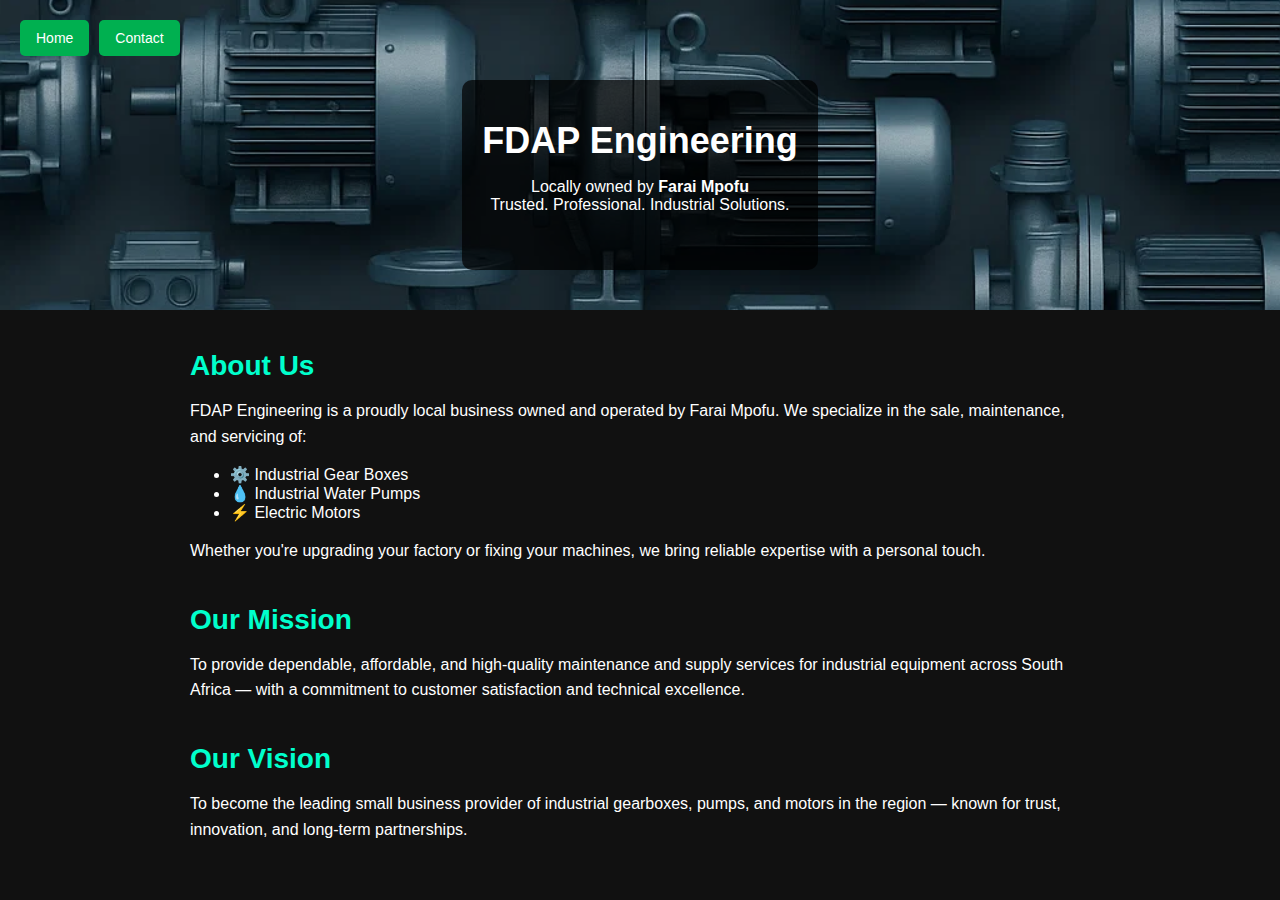
<file: About.html>
<!DOCTYPE html>
<html lang="en">
<head>
  <meta charset="UTF-8" />
  <meta name="viewport" content="width=device-width, initial-scale=1" />
  <title>Aount -FDAP Engineering</title>
  <style>
    body {
      margin: 0;
      font-family: 'Segoe UI', Tahoma, Geneva, Verdana, sans-serif;
      color: #fff;
      background-color: #111;
    }

    .header {
      background-image: url('images/background.jpg'); /* Replace with your background */
      background-size: cover;
      background-position: center;
      padding: 80px 20px 40px;
      text-align: center;
      position: relative;
    }

    .header-overlay {
      background-color: rgba(0, 0, 0, 0.7);
      padding: 40px 20px;
      border-radius: 10px;
      display: inline-block;
    }

    .header h1 {
      font-size: 36px;
      margin: 0;
    }

    .buttons {
      position: absolute;
      top: 20px;
      left: 20px;
      display: flex;
      gap: 10px;
    }

    .buttons a {
      background-color: #00b050;
      color: white;
      padding: 10px 16px;
      border-radius: 5px;
      text-decoration: none;
      font-size: 14px;
      transition: background-color 0.3s;
    }

    .buttons a:hover {
      background-color: #009440;
    }

    .section {
      max-width: 900px;
      margin: 40px auto;
      padding: 0 20px;
    }

    .section h2 {
      color: #00ffcc;
      font-size: 28px;
      margin-bottom: 15px;
    }

    .section p {
      line-height: 1.6;
    }

    @media (max-width: 600px) {
      .header h1 {
        font-size: 24px;
      }

      .buttons a {
        padding: 8px 12px;
        font-size: 12px;
      }
    }
  </style>
</head>
<body>

  <!-- Header Section with Background Image -->
  <div class="header">
    <div class="buttons">
      <a href="index.html">Home</a>
      <a href="Contact.html">Contact</a>
    </div>
    <div class="header-overlay">
      <h1>FDAP Engineering</h1>
      <p>Locally owned by <strong>Farai Mpofu</strong><br>Trusted. Professional. Industrial Solutions.</p>
    </div>
  </div>

  <!-- About Section -->
  <div class="section">
    <h2>About Us</h2>
    <p>
      FDAP Engineering is a proudly local business owned and operated by Farai Mpofu. We specialize in the sale, maintenance, and servicing of:
    </p>
    <ul>
      <li>⚙️ Industrial Gear Boxes</li>
      <li>💧 Industrial Water Pumps</li>
      <li>⚡ Electric Motors</li>
    </ul>
    <p>
      Whether you're upgrading your factory or fixing your machines, we bring reliable expertise with a personal touch.
    </p>
  </div>

  <!-- Mission Section -->
  <div class="section">
    <h2>Our Mission</h2>
    <p>
      To provide dependable, affordable, and high-quality maintenance and supply services for industrial equipment across South Africa — with a commitment to customer satisfaction and technical excellence.
    </p>
  </div>

  <!-- Vision Section -->
  <div class="section">
    <h2>Our Vision</h2>
    <p>
      To become the leading small business provider of industrial gearboxes, pumps, and motors in the region — known for trust, innovation, and long-term partnerships.
    </p>
  </div>

</body>
</html>
</file>
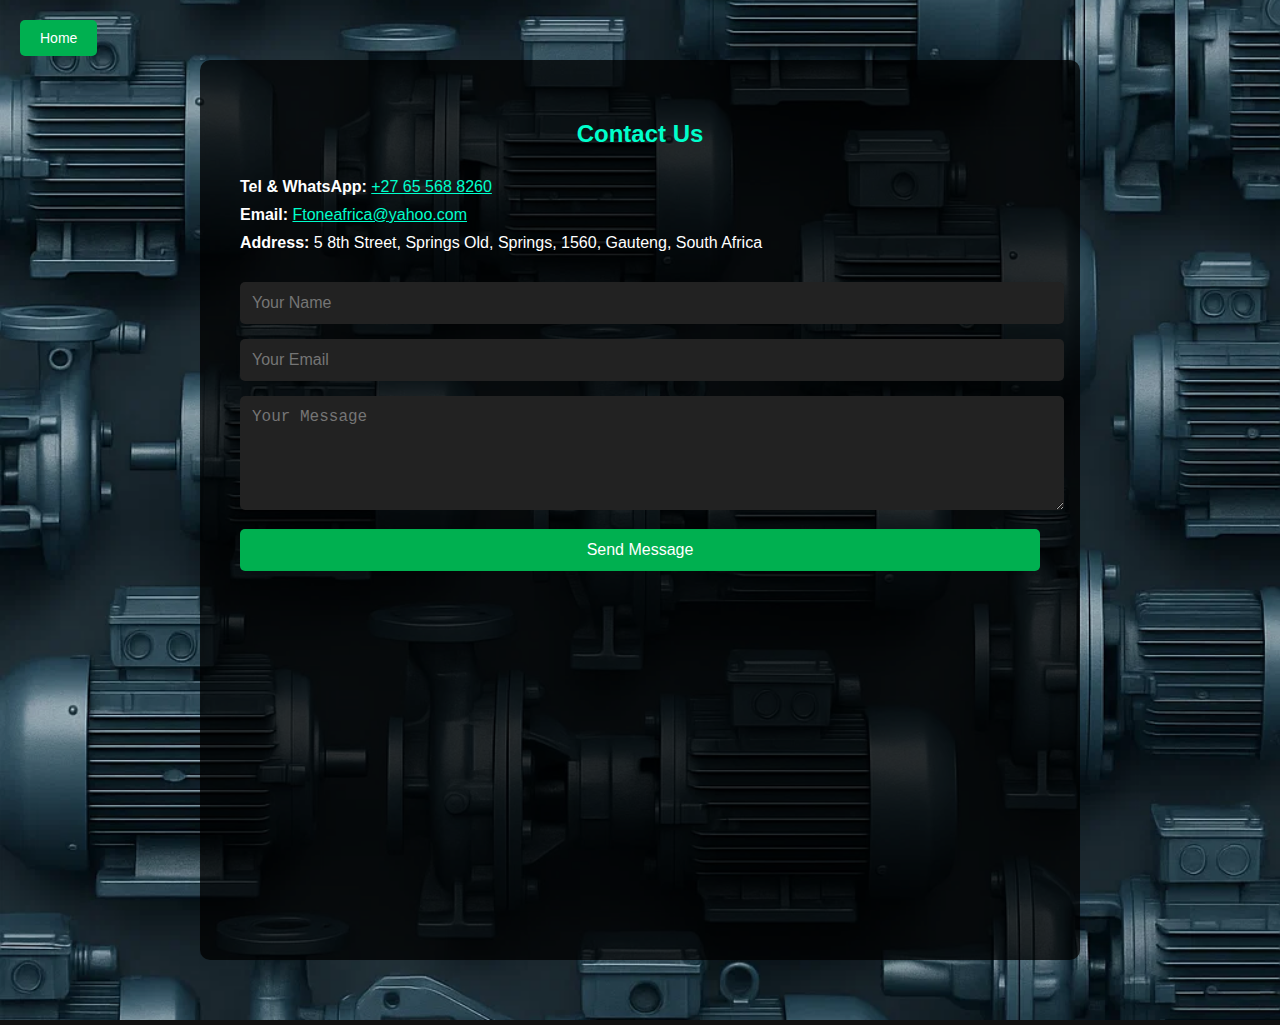
<file: Contact.html>
<!DOCTYPE html>
<html lang="en">
<head>
  <meta charset="UTF-8" />
  <meta name="viewport" content="width=device-width, initial-scale=1" />
  <title>Contact Us - FDAP Engineering</title>
  <style>
    body {
      margin: 0;
      font-family: Arial, sans-serif;
      color: #fff;
      background-color: #111;
    }

    .contact-section {
      background-image: url('images/background.jpg'); /* Replace with your image */
      background-size: cover;
      background-position: center;
      padding: 60px 20px;
    }

    .contact-container {
      max-width: 800px;
      margin: 0 auto;
      background-color: rgba(0, 0, 0, 0.75);
      padding: 40px;
      border-radius: 10px;
    }

    .home-button {
      position: absolute;
      top: 20px;
      left: 20px;
      background-color: #00b050;
      color: white;
      text-decoration: none;
      padding: 10px 20px;
      border-radius: 5px;
      font-size: 14px;
      transition: background-color 0.3s;
    }

    .home-button:hover {
      background-color: #009440;
    }

    h2 {
      text-align: center;
      margin-bottom: 30px;
      color: #00ffcc;
    }

    .contact-info {
      margin-bottom: 30px;
    }

    .contact-info p {
      margin: 10px 0;
    }

    .contact-form input,
    .contact-form textarea,
    .contact-form button {
      width: 100%;
      padding: 12px;
      margin-bottom: 15px;
      border: none;
      border-radius: 5px;
      font-size: 16px;
    }

    .contact-form input,
    .contact-form textarea {
      background-color: #222;
      color: #fff;
    }

    .contact-form button {
      background-color: #00b050;
      color: #fff;
      cursor: pointer;
      transition: background-color 0.3s ease;
    }

    .contact-form button:hover {
      background-color: #009440;
    }

    iframe {
      width: 100%;
      height: 300px;
      border: none;
      margin-top: 30px;
      border-radius: 10px;
    }

    @media (max-width: 600px) {
      .contact-container {
        padding: 20px;
      }

      .home-button {
        font-size: 12px;
        padding: 8px 16px;
      }
    }
  </style>
</head>
<body>

  <section class="contact-section">
    <div class="contact-container">
      <a href="index.html" class="home-button">Home</a>

      <h2>Contact Us</h2>

      <div class="contact-info">
        <p><strong>Tel & WhatsApp:</strong> <a href="https://wa.me/27655688260" style="color: #00ffcc;">+27 65 568 8260</a></p>
        <p><strong>Email:</strong> <a href="mailto:Ftoneafrica@yahoo.com" style="color: #00ffcc;">Ftoneafrica@yahoo.com</a></p>
        <p><strong>Address:</strong> 5 8th Street, Springs Old, Springs, 1560, Gauteng, South Africa</p>
      </div>

      <form action="https://forms.nicepagesrv.com/v2/form/process" method="POST" class="contact-form">
        <input type="text" name="name" placeholder="Your Name" required>
        <input type="email" name="email" placeholder="Your Email" required>
        <textarea name="message" rows="5" placeholder="Your Message" required></textarea>
        <button type="submit">Send Message</button>
      </form>

      <!-- Google Maps -->
      <iframe
        src="https://www.google.com/maps?q=5+8th+Street,+Springs+Old,+Springs,+1560,+Gauteng,+South+Africa&output=embed"
        allowfullscreen
        loading="lazy">
      </iframe>
    </div>
  </section>

</body>
</html>
</file>
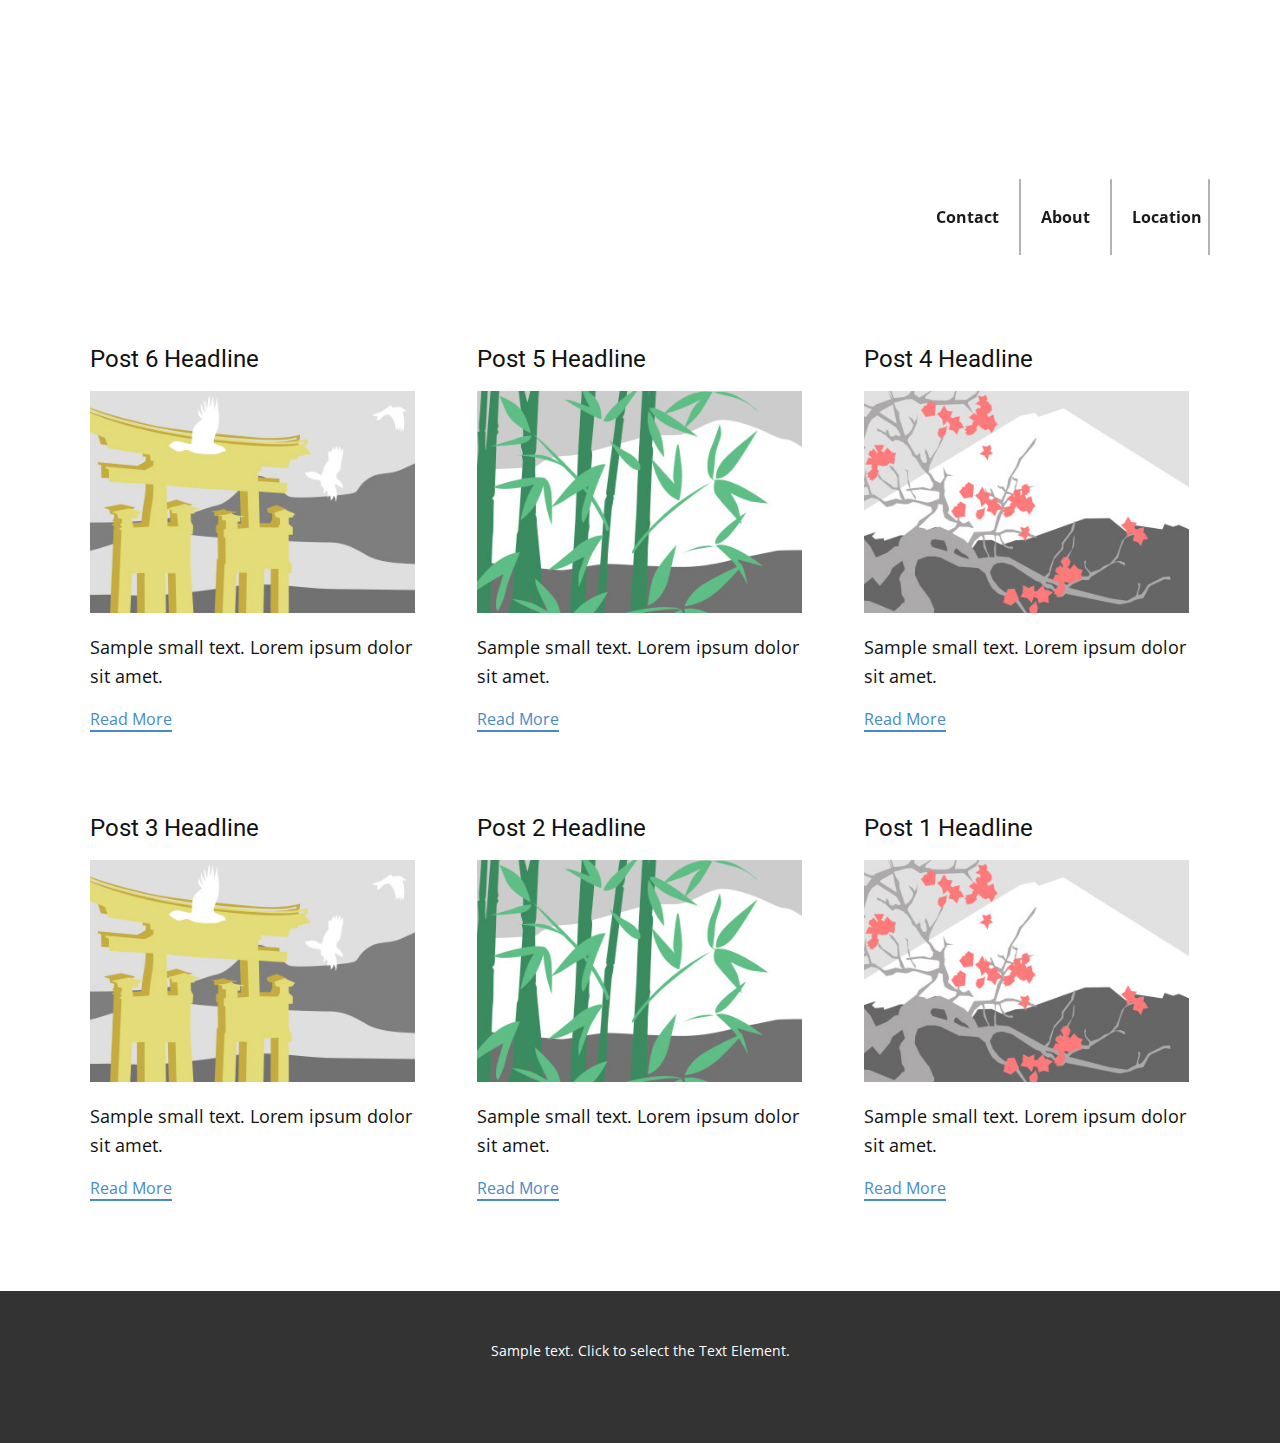
<file: blog/blog.html>
<!DOCTYPE html>
<html style="font-size: 16px;" lang="en"><head>
    <meta name="viewport" content="width=device-width, initial-scale=1.0">
    <meta charset="utf-8">
    <meta name="keywords" content="FDAP Engineering​">
    <meta name="description" content="">
    <title>Blog</title>
    <link rel="stylesheet" href="../nicepage.css" media="screen">
<link rel="stylesheet" href="../Blog-Template.css" media="screen">
    <script class="u-script" type="text/javascript" src="../jquery.js" defer=""></script>
    <script class="u-script" type="text/javascript" src="../nicepage.js" defer=""></script>
    <meta name="generator" content="Nicepage 7.10.10, nicepage.com">
    
    
    
    <link id="u-theme-google-font" rel="stylesheet" href="https://fonts.googleapis.com/css?family=Roboto:100,100i,200,200i,300,300i,400,400i,500,500i,600,600i,700,700i,800,800i,900,900i|Open+Sans:300,300i,400,400i,500,500i,600,600i,700,700i,800,800i">
    <script type="application/ld+json">{
		"@context": "http://schema.org",
		"@type": "Organization",
		"name": ""
}</script>
    <meta name="theme-color" content="#478ac9">
  <meta data-intl-tel-input-cdn-path="intlTelInput/"></head>
  <body data-path-to-root="../" data-include-products="false" class="u-body u-xl-mode" data-lang="en"><header class="u-clearfix u-header u-header" id="header"><div class="u-clearfix u-sheet u-valign-bottom-xl u-valign-bottom-xs u-valign-middle-lg u-valign-middle-md u-valign-middle-sm u-sheet-1">
        <h1 class="u-border-2 u-text u-text-body-alt-color u-text-1">FDAP Engineering </h1>
        <nav class="u-menu u-menu-one-level u-offcanvas u-menu-1" role="navigation" data-custom-animation="{&quot;animation&quot;:{&quot;XXL&quot;:{&quot;steps&quot;:[],&quot;hidden&quot;:false,&quot;start&quot;:{&quot;at&quot;:&quot;bottom&quot;,&quot;off&quot;:0},&quot;end&quot;:{&quot;at&quot;:&quot;top&quot;,&quot;off&quot;:0}},&quot;XL&quot;:{&quot;steps&quot;:[{&quot;dist&quot;:0.5,&quot;skip&quot;:0,&quot;blur&quot;:0,&quot;sticky&quot;:false,&quot;fixed&quot;:true,&quot;mx&quot;:0,&quot;my&quot;:0,&quot;op&quot;:0,&quot;rot&quot;:0,&quot;sx&quot;:1,&quot;sy&quot;:1,&quot;bgy&quot;:0}],&quot;hidden&quot;:false,&quot;start&quot;:{&quot;at&quot;:&quot;middle&quot;,&quot;off&quot;:0},&quot;end&quot;:{&quot;at&quot;:&quot;top&quot;,&quot;off&quot;:0}},&quot;LG&quot;:{&quot;steps&quot;:[],&quot;hidden&quot;:false,&quot;start&quot;:{&quot;at&quot;:&quot;bottom&quot;,&quot;off&quot;:0},&quot;end&quot;:{&quot;at&quot;:&quot;top&quot;,&quot;off&quot;:0}},&quot;MD&quot;:{&quot;steps&quot;:[],&quot;hidden&quot;:false,&quot;start&quot;:{&quot;at&quot;:&quot;bottom&quot;,&quot;off&quot;:0},&quot;end&quot;:{&quot;at&quot;:&quot;top&quot;,&quot;off&quot;:0}},&quot;SM&quot;:{&quot;steps&quot;:[],&quot;hidden&quot;:true,&quot;start&quot;:{&quot;at&quot;:&quot;bottom&quot;,&quot;off&quot;:0},&quot;end&quot;:{&quot;at&quot;:&quot;top&quot;,&quot;off&quot;:0}},&quot;XS&quot;:{&quot;steps&quot;:[],&quot;hidden&quot;:true,&quot;start&quot;:{&quot;at&quot;:&quot;bottom&quot;,&quot;off&quot;:0},&quot;end&quot;:{&quot;at&quot;:&quot;top&quot;,&quot;off&quot;:0}}},&quot;container&quot;:&quot;&quot;}">
          <div class="menu-collapse" style="font-size: 1rem; letter-spacing: 0px; font-weight: 700;">
            <a class="u-button-style u-custom-active-border-color u-custom-active-color u-custom-border u-custom-border-color u-custom-borders u-custom-color u-custom-hover-border-color u-custom-hover-color u-custom-left-right-menu-spacing u-custom-padding-bottom u-custom-text-active-color u-custom-text-color u-custom-text-decoration u-custom-text-hover-color u-custom-top-bottom-menu-spacing u-hamburger-link u-nav-link u-text-active-palette-1-base u-text-hover-palette-2-base u-hamburger-link-1" href="#" tabindex="-1" aria-label="Open menu" aria-controls="ca73">
              <svg class="u-svg-link" viewBox="0 0 24 24"><use xlink:href="#menu-hamburger"></use></svg>
              <svg class="u-svg-content" version="1.1" id="menu-hamburger" viewBox="0 0 16 16" x="0px" y="0px" xmlns:xlink="http://www.w3.org/1999/xlink" xmlns="http://www.w3.org/2000/svg"><g><rect y="1" width="16" height="2"></rect><rect y="7" width="16" height="2"></rect><rect y="13" width="16" height="2"></rect>
</g></svg>
            </a>
          </div>
          <div class="u-custom-menu u-nav-container">
            <ul role="menubar" class="u-nav u-spacing-0 u-unstyled u-nav-1"><li role="none" class="u-nav-item"><a tabindex="-1" role="menuitem" class="u-border-2 u-border-active-grey-30 u-border-grey-30 u-border-hover-grey-30 u-border-no-bottom u-border-no-left u-border-no-top u-button-style u-nav-link u-text-active-grey-15 u-text-grey-90 u-text-hover-grey-90" href="#" aria-haspopup="true" style="padding: 30px 20px;">Contact</a>
</li><li role="none" class="u-nav-item"><a tabindex="-1" role="menuitem" class="u-border-2 u-border-active-grey-30 u-border-grey-30 u-border-hover-grey-30 u-border-no-bottom u-border-no-left u-border-no-top u-button-style u-nav-link u-text-active-grey-15 u-text-grey-90 u-text-hover-grey-90" href="#" style="padding: 30px 20px;">About</a>
</li><li role="none" class="u-nav-item"><a tabindex="-1" role="menuitem" class="u-border-2 u-border-active-grey-30 u-border-grey-30 u-border-hover-grey-30 u-border-no-bottom u-border-no-left u-border-no-top u-button-style u-nav-link u-text-active-grey-15 u-text-grey-90 u-text-hover-grey-90" style="padding: 30px 6px 30px 20px;">Location</a>
</li></ul>
          </div>
          <div class="u-custom-menu u-nav-container-collapse" id="ca73" role="region" aria-label="Menu panel">
            <div class="u-black u-container-style u-inner-container-layout u-opacity u-opacity-95 u-sidenav">
              <div class="u-inner-container-layout u-sidenav-overflow">
                <div class="u-menu-close" tabindex="-1" aria-label="Close menu"></div>
                <ul class="u-align-center u-nav u-popupmenu-items u-unstyled u-nav-2" role="menubar"><li role="none" class="u-nav-item"><a tabindex="-1" role="menuitem" class="u-button-style u-nav-link" href="#" aria-haspopup="true">Contact</a>
</li><li role="none" class="u-nav-item"><a tabindex="-1" role="menuitem" class="u-button-style u-nav-link" href="#">About</a>
</li><li role="none" class="u-nav-item"><a tabindex="-1" role="menuitem" class="u-button-style u-nav-link">Location</a>
</li></ul>
              </div>
            </div>
            <div class="u-black u-menu-overlay u-opacity u-opacity-70"></div>
          </div>
        </nav>
      </div></header>
    <section class="u-clearfix u-section-1" id="block-1">
      <div class="u-clearfix u-sheet u-valign-middle u-sheet-1"><!--blog--><!--blog_options_json--><!--{"type":"Recent","source":"","tags":"","count":""}--><!--/blog_options_json-->
        <div class="u-blog u-expanded-width u-repeater u-repeater-1" data-blog-id="blog-1"><!--blog_post-->
          <div class="u-blog-post u-container-style u-repeater-item u-white u-repeater-item-1">
            <div class="u-container-layout u-similar-container u-valign-top u-container-layout-1"><!--blog_post_header-->
              <h4 class="u-blog-control u-text u-text-1">
                <a class="u-post-header-link" href="../blog/post-5.html">Post 6 Headline</a>
              </h4><!--/blog_post_header--><!--blog_post_image-->
              <img alt="" class="u-blog-control u-expanded-width u-image u-image-default u-image-1" src="../images/8ad73f3c.jpeg" data-href="../blog/post-5.html"><!--/blog_post_image--><!--blog_post_content-->
              <div class="u-blog-control u-post-content u-text u-text-2 fr-view">Sample small text. Lorem ipsum dolor sit amet.</div><!--/blog_post_content--><!--blog_post_readmore-->
              <a href="../blog/post-5.html" class="u-blog-control u-border-2 u-border-palette-1-base u-btn u-btn-rectangle u-button-style u-none u-btn-1"><!--blog_post_readmore_content--><!--options_json--><!--{"content":"","defaultValue":"Read More"}--><!--/options_json-->Read More<!--/blog_post_readmore_content--></a><!--/blog_post_readmore-->
            </div>
          </div><div class="u-blog-post u-container-style u-repeater-item u-video-cover u-white">
            <div class="u-container-layout u-similar-container u-valign-top u-container-layout-2"><!--blog_post_header-->
              <h4 class="u-blog-control u-text u-text-3">
                <a class="u-post-header-link" href="../blog/post-4.html">Post 5 Headline</a>
              </h4><!--/blog_post_header--><!--blog_post_image-->
              <img alt="" class="u-blog-control u-expanded-width u-image u-image-default u-image-2" src="../images/68f64b9d.jpeg" data-href="../blog/post-4.html"><!--/blog_post_image--><!--blog_post_content-->
              <div class="u-blog-control u-post-content u-text u-text-4 fr-view">Sample small text. Lorem ipsum dolor sit amet.</div><!--/blog_post_content--><!--blog_post_readmore-->
              <a href="../blog/post-4.html" class="u-blog-control u-border-2 u-border-palette-1-base u-btn u-btn-rectangle u-button-style u-none u-btn-2"><!--blog_post_readmore_content--><!--options_json--><!--{"content":"","defaultValue":"Read More"}--><!--/options_json-->Read More<!--/blog_post_readmore_content--></a><!--/blog_post_readmore-->
            </div>
          </div><div class="u-blog-post u-container-style u-repeater-item u-video-cover u-white">
            <div class="u-container-layout u-similar-container u-valign-top u-container-layout-3"><!--blog_post_header-->
              <h4 class="u-blog-control u-text u-text-5">
                <a class="u-post-header-link" href="../blog/post-3.html">Post 4 Headline</a>
              </h4><!--/blog_post_header--><!--blog_post_image-->
              <img alt="" class="u-blog-control u-expanded-width u-image u-image-default u-image-3" src="../images/0fd3416c.jpeg" data-href="../blog/post-3.html"><!--/blog_post_image--><!--blog_post_content-->
              <div class="u-blog-control u-post-content u-text u-text-6 fr-view">Sample small text. Lorem ipsum dolor sit amet.</div><!--/blog_post_content--><!--blog_post_readmore-->
              <a href="../blog/post-3.html" class="u-blog-control u-border-2 u-border-palette-1-base u-btn u-btn-rectangle u-button-style u-none u-btn-3"><!--blog_post_readmore_content--><!--options_json--><!--{"content":"","defaultValue":"Read More"}--><!--/options_json-->Read More<!--/blog_post_readmore_content--></a><!--/blog_post_readmore-->
            </div>
          </div><div class="u-blog-post u-container-style u-repeater-item u-white u-repeater-item-1">
            <div class="u-container-layout u-similar-container u-valign-top u-container-layout-1"><!--blog_post_header-->
              <h4 class="u-blog-control u-text u-text-1">
                <a class="u-post-header-link" href="../blog/post-2.html">Post 3 Headline</a>
              </h4><!--/blog_post_header--><!--blog_post_image-->
              <img alt="" class="u-blog-control u-expanded-width u-image u-image-default u-image-1" src="../images/8ad73f3c.jpeg" data-href="../blog/post-2.html"><!--/blog_post_image--><!--blog_post_content-->
              <div class="u-blog-control u-post-content u-text u-text-2 fr-view">Sample small text. Lorem ipsum dolor sit amet.</div><!--/blog_post_content--><!--blog_post_readmore-->
              <a href="../blog/post-2.html" class="u-blog-control u-border-2 u-border-palette-1-base u-btn u-btn-rectangle u-button-style u-none u-btn-1"><!--blog_post_readmore_content--><!--options_json--><!--{"content":"","defaultValue":"Read More"}--><!--/options_json-->Read More<!--/blog_post_readmore_content--></a><!--/blog_post_readmore-->
            </div>
          </div><div class="u-blog-post u-container-style u-repeater-item u-video-cover u-white">
            <div class="u-container-layout u-similar-container u-valign-top u-container-layout-2"><!--blog_post_header-->
              <h4 class="u-blog-control u-text u-text-3">
                <a class="u-post-header-link" href="../blog/post-1.html">Post 2 Headline</a>
              </h4><!--/blog_post_header--><!--blog_post_image-->
              <img alt="" class="u-blog-control u-expanded-width u-image u-image-default u-image-2" src="../images/68f64b9d.jpeg" data-href="../blog/post-1.html"><!--/blog_post_image--><!--blog_post_content-->
              <div class="u-blog-control u-post-content u-text u-text-4 fr-view">Sample small text. Lorem ipsum dolor sit amet.</div><!--/blog_post_content--><!--blog_post_readmore-->
              <a href="../blog/post-1.html" class="u-blog-control u-border-2 u-border-palette-1-base u-btn u-btn-rectangle u-button-style u-none u-btn-2"><!--blog_post_readmore_content--><!--options_json--><!--{"content":"","defaultValue":"Read More"}--><!--/options_json-->Read More<!--/blog_post_readmore_content--></a><!--/blog_post_readmore-->
            </div>
          </div><div class="u-blog-post u-container-style u-repeater-item u-video-cover u-white">
            <div class="u-container-layout u-similar-container u-valign-top u-container-layout-3"><!--blog_post_header-->
              <h4 class="u-blog-control u-text u-text-5">
                <a class="u-post-header-link" href="../blog/post.html">Post 1 Headline</a>
              </h4><!--/blog_post_header--><!--blog_post_image-->
              <img alt="" class="u-blog-control u-expanded-width u-image u-image-default u-image-3" src="../images/0fd3416c.jpeg" data-href="../blog/post.html"><!--/blog_post_image--><!--blog_post_content-->
              <div class="u-blog-control u-post-content u-text u-text-6 fr-view">Sample small text. Lorem ipsum dolor sit amet.</div><!--/blog_post_content--><!--blog_post_readmore-->
              <a href="../blog/post.html" class="u-blog-control u-border-2 u-border-palette-1-base u-btn u-btn-rectangle u-button-style u-none u-btn-3"><!--blog_post_readmore_content--><!--options_json--><!--{"content":"","defaultValue":"Read More"}--><!--/options_json-->Read More<!--/blog_post_readmore_content--></a><!--/blog_post_readmore-->
            </div>
          </div><!--/blog_post--><!--blog_post-->
          <!--/blog_post--><!--blog_post-->
          <!--/blog_post-->
        </div><!--/blog-->
      </div>
    </section>
    
    
    
    <footer class="u-align-center u-clearfix u-container-align-center u-footer u-grey-80 u-footer" id="footer"><div class="u-clearfix u-sheet u-sheet-1">
        <p class="u-small-text u-text u-text-variant u-text-1">Sample text. Click to select the Text Element.</p>
      </div></footer>
    <section class="u-backlink u-clearfix u-grey-80"></section>
  
</body></html>
</file>
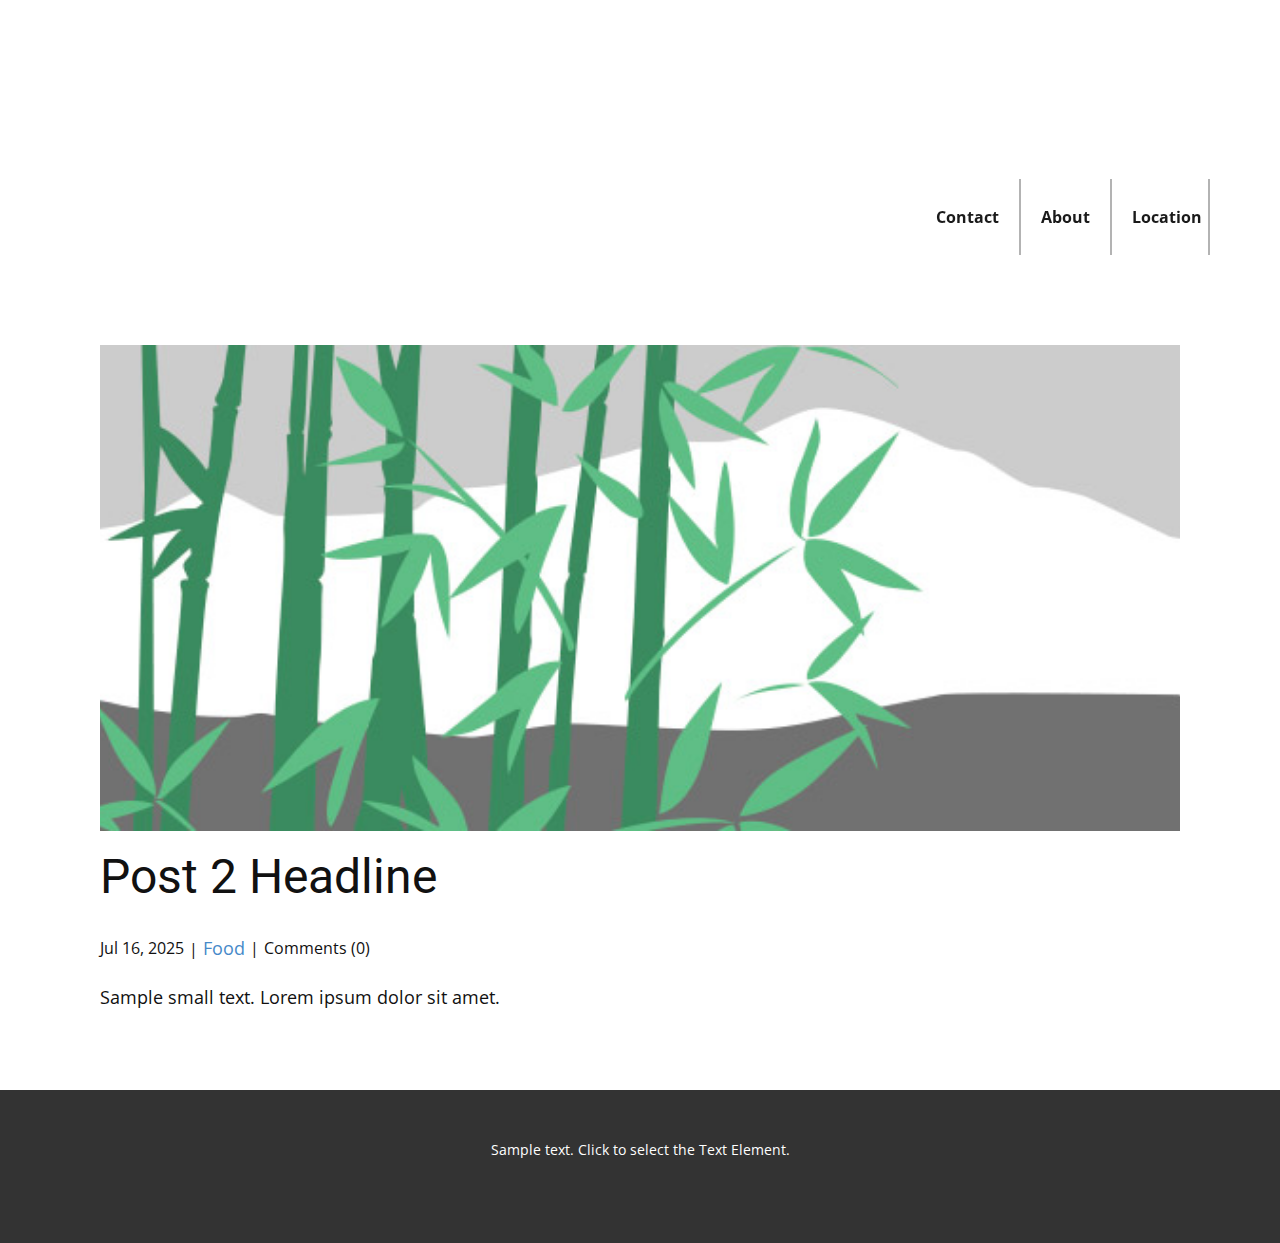
<file: blog/post-1.html>
<!DOCTYPE html>
<html style="font-size: 16px;" lang="en"><head>
    <meta name="viewport" content="width=device-width, initial-scale=1.0">
    <meta charset="utf-8">
    <meta name="keywords" content="Post 1 Headline">
    <meta name="description" content="">
    <title>Post 2 Headline</title>
    <link rel="stylesheet" href="../nicepage.css" media="screen">
<link rel="stylesheet" href="../Post-Template.css" media="screen">
    <script class="u-script" type="text/javascript" src="../jquery.js" defer=""></script>
    <script class="u-script" type="text/javascript" src="../nicepage.js" defer=""></script>
    <meta name="generator" content="Nicepage 7.10.10, nicepage.com">
    
    
    
    <link id="u-theme-google-font" rel="stylesheet" href="https://fonts.googleapis.com/css?family=Roboto:100,100i,200,200i,300,300i,400,400i,500,500i,600,600i,700,700i,800,800i,900,900i|Open+Sans:300,300i,400,400i,500,500i,600,600i,700,700i,800,800i">
    <script type="application/ld+json">{
		"@context": "http://schema.org",
		"@type": "Organization",
		"name": ""
}</script>
    <meta name="theme-color" content="#478ac9">
  <meta data-intl-tel-input-cdn-path="intlTelInput/"></head>
  <body data-path-to-root="./" data-include-products="false" class="u-body u-xl-mode" data-lang="en"><header class="u-clearfix u-header u-header" id="header"><div class="u-clearfix u-sheet u-valign-bottom-xl u-valign-bottom-xs u-valign-middle-lg u-valign-middle-md u-valign-middle-sm u-sheet-1">
        <h1 class="u-border-2 u-text u-text-body-alt-color u-text-1">FDAP Engineering </h1>
        <nav class="u-menu u-menu-one-level u-offcanvas u-menu-1" role="navigation" data-custom-animation="{&quot;animation&quot;:{&quot;XXL&quot;:{&quot;steps&quot;:[],&quot;hidden&quot;:false,&quot;start&quot;:{&quot;at&quot;:&quot;bottom&quot;,&quot;off&quot;:0},&quot;end&quot;:{&quot;at&quot;:&quot;top&quot;,&quot;off&quot;:0}},&quot;XL&quot;:{&quot;steps&quot;:[{&quot;dist&quot;:0.5,&quot;skip&quot;:0,&quot;blur&quot;:0,&quot;sticky&quot;:false,&quot;fixed&quot;:true,&quot;mx&quot;:0,&quot;my&quot;:0,&quot;op&quot;:0,&quot;rot&quot;:0,&quot;sx&quot;:1,&quot;sy&quot;:1,&quot;bgy&quot;:0}],&quot;hidden&quot;:false,&quot;start&quot;:{&quot;at&quot;:&quot;middle&quot;,&quot;off&quot;:0},&quot;end&quot;:{&quot;at&quot;:&quot;top&quot;,&quot;off&quot;:0}},&quot;LG&quot;:{&quot;steps&quot;:[],&quot;hidden&quot;:false,&quot;start&quot;:{&quot;at&quot;:&quot;bottom&quot;,&quot;off&quot;:0},&quot;end&quot;:{&quot;at&quot;:&quot;top&quot;,&quot;off&quot;:0}},&quot;MD&quot;:{&quot;steps&quot;:[],&quot;hidden&quot;:false,&quot;start&quot;:{&quot;at&quot;:&quot;bottom&quot;,&quot;off&quot;:0},&quot;end&quot;:{&quot;at&quot;:&quot;top&quot;,&quot;off&quot;:0}},&quot;SM&quot;:{&quot;steps&quot;:[],&quot;hidden&quot;:true,&quot;start&quot;:{&quot;at&quot;:&quot;bottom&quot;,&quot;off&quot;:0},&quot;end&quot;:{&quot;at&quot;:&quot;top&quot;,&quot;off&quot;:0}},&quot;XS&quot;:{&quot;steps&quot;:[],&quot;hidden&quot;:true,&quot;start&quot;:{&quot;at&quot;:&quot;bottom&quot;,&quot;off&quot;:0},&quot;end&quot;:{&quot;at&quot;:&quot;top&quot;,&quot;off&quot;:0}}},&quot;container&quot;:&quot;&quot;}">
          <div class="menu-collapse" style="font-size: 1rem; letter-spacing: 0px; font-weight: 700;">
            <a class="u-button-style u-custom-active-border-color u-custom-active-color u-custom-border u-custom-border-color u-custom-borders u-custom-color u-custom-hover-border-color u-custom-hover-color u-custom-left-right-menu-spacing u-custom-padding-bottom u-custom-text-active-color u-custom-text-color u-custom-text-decoration u-custom-text-hover-color u-custom-top-bottom-menu-spacing u-hamburger-link u-nav-link u-text-active-palette-1-base u-text-hover-palette-2-base u-hamburger-link-1" href="#" tabindex="-1" aria-label="Open menu" aria-controls="ca73">
              <svg class="u-svg-link" viewBox="0 0 24 24"><use xlink:href="#menu-hamburger"></use></svg>
              <svg class="u-svg-content" version="1.1" id="menu-hamburger" viewBox="0 0 16 16" x="0px" y="0px" xmlns:xlink="http://www.w3.org/1999/xlink" xmlns="http://www.w3.org/2000/svg"><g><rect y="1" width="16" height="2"></rect><rect y="7" width="16" height="2"></rect><rect y="13" width="16" height="2"></rect>
</g></svg>
            </a>
          </div>
          <div class="u-custom-menu u-nav-container">
            <ul role="menubar" class="u-nav u-spacing-0 u-unstyled u-nav-1"><li role="none" class="u-nav-item"><a tabindex="-1" role="menuitem" class="u-border-2 u-border-active-grey-30 u-border-grey-30 u-border-hover-grey-30 u-border-no-bottom u-border-no-left u-border-no-top u-button-style u-nav-link u-text-active-grey-15 u-text-grey-90 u-text-hover-grey-90" href="#" aria-haspopup="true" style="padding: 30px 20px;">Contact</a>
</li><li role="none" class="u-nav-item"><a tabindex="-1" role="menuitem" class="u-border-2 u-border-active-grey-30 u-border-grey-30 u-border-hover-grey-30 u-border-no-bottom u-border-no-left u-border-no-top u-button-style u-nav-link u-text-active-grey-15 u-text-grey-90 u-text-hover-grey-90" href="#" style="padding: 30px 20px;">About</a>
</li><li role="none" class="u-nav-item"><a tabindex="-1" role="menuitem" class="u-border-2 u-border-active-grey-30 u-border-grey-30 u-border-hover-grey-30 u-border-no-bottom u-border-no-left u-border-no-top u-button-style u-nav-link u-text-active-grey-15 u-text-grey-90 u-text-hover-grey-90" style="padding: 30px 6px 30px 20px;">Location</a>
</li></ul>
          </div>
          <div class="u-custom-menu u-nav-container-collapse" id="ca73" role="region" aria-label="Menu panel">
            <div class="u-black u-container-style u-inner-container-layout u-opacity u-opacity-95 u-sidenav">
              <div class="u-inner-container-layout u-sidenav-overflow">
                <div class="u-menu-close" tabindex="-1" aria-label="Close menu"></div>
                <ul class="u-align-center u-nav u-popupmenu-items u-unstyled u-nav-2" role="menubar"><li role="none" class="u-nav-item"><a tabindex="-1" role="menuitem" class="u-button-style u-nav-link" href="#" aria-haspopup="true">Contact</a>
</li><li role="none" class="u-nav-item"><a tabindex="-1" role="menuitem" class="u-button-style u-nav-link" href="#">About</a>
</li><li role="none" class="u-nav-item"><a tabindex="-1" role="menuitem" class="u-button-style u-nav-link">Location</a>
</li></ul>
              </div>
            </div>
            <div class="u-black u-menu-overlay u-opacity u-opacity-70"></div>
          </div>
        </nav>
      </div></header>
    <section class="u-align-center u-clearfix u-section-1" id="block-1">
      <div class="u-clearfix u-sheet u-valign-middle-md u-valign-middle-sm u-valign-middle-xs u-sheet-1"><!--post_details--><!--post_details_options_json--><!--{"source":""}--><!--/post_details_options_json--><!--blog_post-->
        <div class="u-container-style u-expanded-width u-post-details u-post-details-1">
          <div class="u-container-layout u-valign-middle u-container-layout-1"><!--blog_post_image-->
            <img alt="" class="u-blog-control u-expanded-width u-image u-image-default u-image-1" src="../images/68f64b9d.jpeg"><!--/blog_post_image--><!--blog_post_header-->
            <h2 class="u-blog-control u-text u-text-1">Post 2 Headline</h2><!--/blog_post_header--><!--blog_post_metadata-->
            <div class="u-blog-control u-metadata u-metadata-1"><!--blog_post_metadata_date--><span class="u-meta-date u-meta-icon">Jul 16, 2025</span><!--/blog_post_metadata_date--><!--blog_post_metadata_category--><span class="u-meta-category u-meta-icon"><a href="../blog/blog.html#/blog-1///1">Food</a></span><!--/blog_post_metadata_category--><!--blog_post_metadata_comments--><span class="u-meta-comments u-meta-icon"><!--blog_post_metadata_comments_content-->Comments (0)<!--/blog_post_metadata_comments_content--></span><!--/blog_post_metadata_comments-->
            </div><!--/blog_post_metadata--><!--blog_post_content-->
            <div class="u-align-justify u-blog-control u-post-content u-text u-text-2 fr-view">
  <p>Sample small text. Lorem ipsum dolor sit amet.</p>
  </div><!--/blog_post_content-->
          </div>
        </div><!--/blog_post--><!--/post_details-->
      </div>
    </section>
    
    
    
    <footer class="u-align-center u-clearfix u-container-align-center u-footer u-grey-80 u-footer" id="footer"><div class="u-clearfix u-sheet u-sheet-1">
        <p class="u-small-text u-text u-text-variant u-text-1">Sample text. Click to select the Text Element.</p>
      </div></footer>
    <section class="u-backlink u-clearfix u-grey-80"></section>
  
</body></html>
</file>
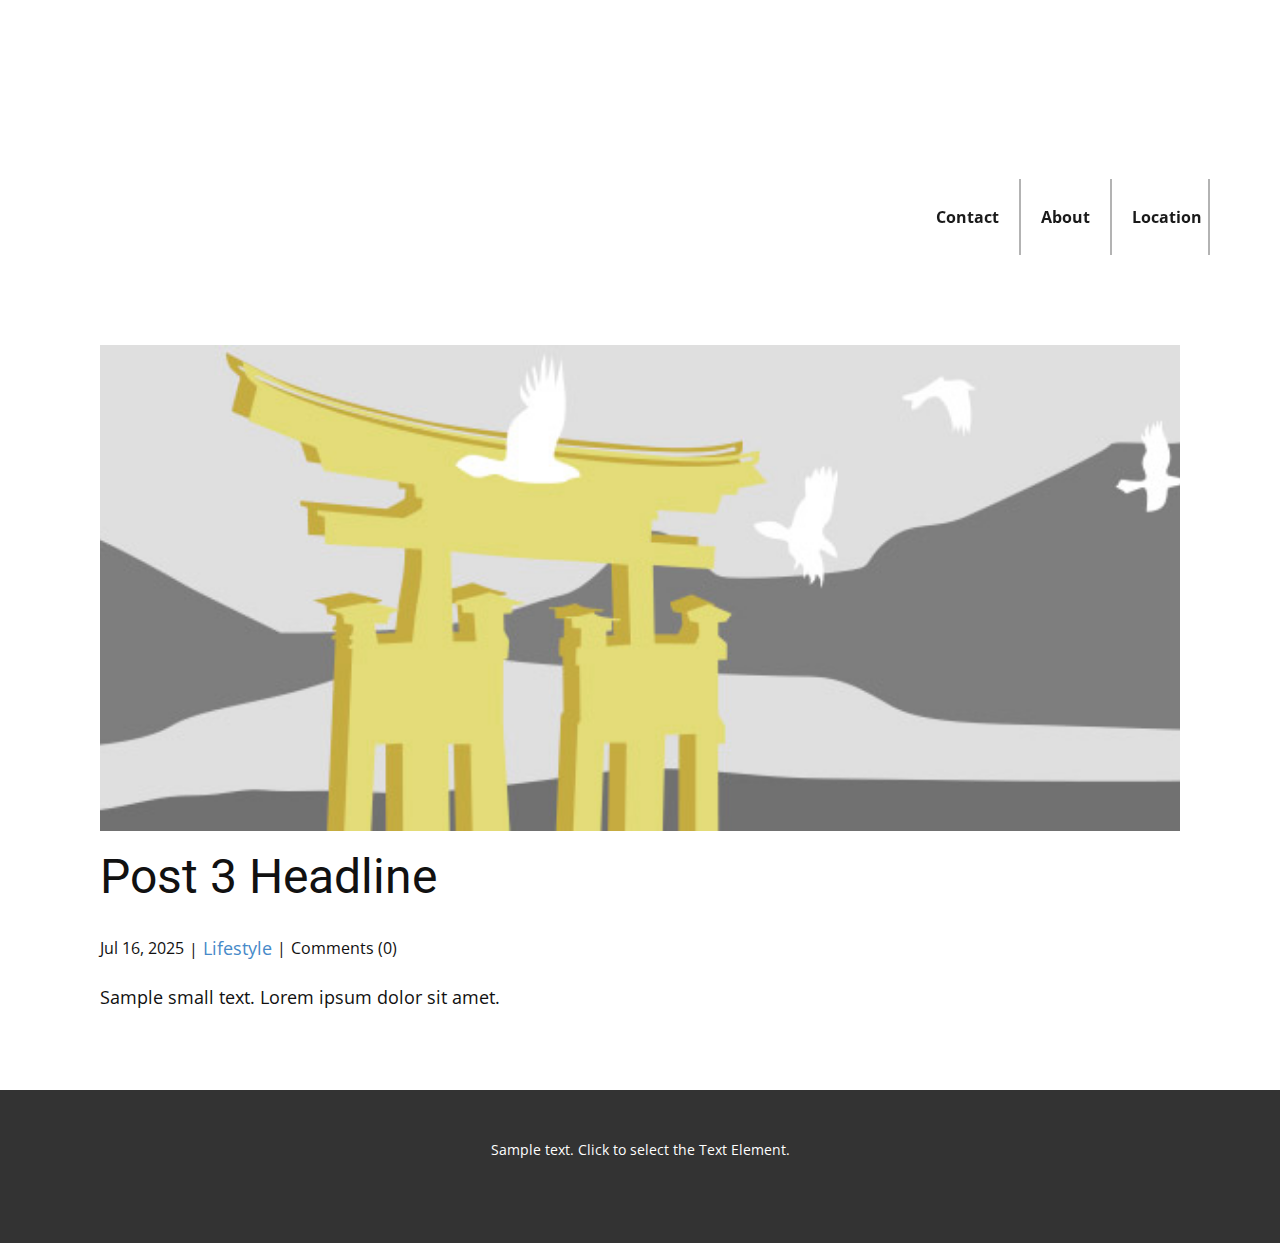
<file: blog/post-2.html>
<!DOCTYPE html>
<html style="font-size: 16px;" lang="en"><head>
    <meta name="viewport" content="width=device-width, initial-scale=1.0">
    <meta charset="utf-8">
    <meta name="keywords" content="Post 1 Headline">
    <meta name="description" content="">
    <title>Post 3 Headline</title>
    <link rel="stylesheet" href="../nicepage.css" media="screen">
<link rel="stylesheet" href="../Post-Template.css" media="screen">
    <script class="u-script" type="text/javascript" src="../jquery.js" defer=""></script>
    <script class="u-script" type="text/javascript" src="../nicepage.js" defer=""></script>
    <meta name="generator" content="Nicepage 7.10.10, nicepage.com">
    
    
    
    <link id="u-theme-google-font" rel="stylesheet" href="https://fonts.googleapis.com/css?family=Roboto:100,100i,200,200i,300,300i,400,400i,500,500i,600,600i,700,700i,800,800i,900,900i|Open+Sans:300,300i,400,400i,500,500i,600,600i,700,700i,800,800i">
    <script type="application/ld+json">{
		"@context": "http://schema.org",
		"@type": "Organization",
		"name": ""
}</script>
    <meta name="theme-color" content="#478ac9">
  <meta data-intl-tel-input-cdn-path="intlTelInput/"></head>
  <body data-path-to-root="./" data-include-products="false" class="u-body u-xl-mode" data-lang="en"><header class="u-clearfix u-header u-header" id="header"><div class="u-clearfix u-sheet u-valign-bottom-xl u-valign-bottom-xs u-valign-middle-lg u-valign-middle-md u-valign-middle-sm u-sheet-1">
        <h1 class="u-border-2 u-text u-text-body-alt-color u-text-1">FDAP Engineering </h1>
        <nav class="u-menu u-menu-one-level u-offcanvas u-menu-1" role="navigation" data-custom-animation="{&quot;animation&quot;:{&quot;XXL&quot;:{&quot;steps&quot;:[],&quot;hidden&quot;:false,&quot;start&quot;:{&quot;at&quot;:&quot;bottom&quot;,&quot;off&quot;:0},&quot;end&quot;:{&quot;at&quot;:&quot;top&quot;,&quot;off&quot;:0}},&quot;XL&quot;:{&quot;steps&quot;:[{&quot;dist&quot;:0.5,&quot;skip&quot;:0,&quot;blur&quot;:0,&quot;sticky&quot;:false,&quot;fixed&quot;:true,&quot;mx&quot;:0,&quot;my&quot;:0,&quot;op&quot;:0,&quot;rot&quot;:0,&quot;sx&quot;:1,&quot;sy&quot;:1,&quot;bgy&quot;:0}],&quot;hidden&quot;:false,&quot;start&quot;:{&quot;at&quot;:&quot;middle&quot;,&quot;off&quot;:0},&quot;end&quot;:{&quot;at&quot;:&quot;top&quot;,&quot;off&quot;:0}},&quot;LG&quot;:{&quot;steps&quot;:[],&quot;hidden&quot;:false,&quot;start&quot;:{&quot;at&quot;:&quot;bottom&quot;,&quot;off&quot;:0},&quot;end&quot;:{&quot;at&quot;:&quot;top&quot;,&quot;off&quot;:0}},&quot;MD&quot;:{&quot;steps&quot;:[],&quot;hidden&quot;:false,&quot;start&quot;:{&quot;at&quot;:&quot;bottom&quot;,&quot;off&quot;:0},&quot;end&quot;:{&quot;at&quot;:&quot;top&quot;,&quot;off&quot;:0}},&quot;SM&quot;:{&quot;steps&quot;:[],&quot;hidden&quot;:true,&quot;start&quot;:{&quot;at&quot;:&quot;bottom&quot;,&quot;off&quot;:0},&quot;end&quot;:{&quot;at&quot;:&quot;top&quot;,&quot;off&quot;:0}},&quot;XS&quot;:{&quot;steps&quot;:[],&quot;hidden&quot;:true,&quot;start&quot;:{&quot;at&quot;:&quot;bottom&quot;,&quot;off&quot;:0},&quot;end&quot;:{&quot;at&quot;:&quot;top&quot;,&quot;off&quot;:0}}},&quot;container&quot;:&quot;&quot;}">
          <div class="menu-collapse" style="font-size: 1rem; letter-spacing: 0px; font-weight: 700;">
            <a class="u-button-style u-custom-active-border-color u-custom-active-color u-custom-border u-custom-border-color u-custom-borders u-custom-color u-custom-hover-border-color u-custom-hover-color u-custom-left-right-menu-spacing u-custom-padding-bottom u-custom-text-active-color u-custom-text-color u-custom-text-decoration u-custom-text-hover-color u-custom-top-bottom-menu-spacing u-hamburger-link u-nav-link u-text-active-palette-1-base u-text-hover-palette-2-base u-hamburger-link-1" href="#" tabindex="-1" aria-label="Open menu" aria-controls="ca73">
              <svg class="u-svg-link" viewBox="0 0 24 24"><use xlink:href="#menu-hamburger"></use></svg>
              <svg class="u-svg-content" version="1.1" id="menu-hamburger" viewBox="0 0 16 16" x="0px" y="0px" xmlns:xlink="http://www.w3.org/1999/xlink" xmlns="http://www.w3.org/2000/svg"><g><rect y="1" width="16" height="2"></rect><rect y="7" width="16" height="2"></rect><rect y="13" width="16" height="2"></rect>
</g></svg>
            </a>
          </div>
          <div class="u-custom-menu u-nav-container">
            <ul role="menubar" class="u-nav u-spacing-0 u-unstyled u-nav-1"><li role="none" class="u-nav-item"><a tabindex="-1" role="menuitem" class="u-border-2 u-border-active-grey-30 u-border-grey-30 u-border-hover-grey-30 u-border-no-bottom u-border-no-left u-border-no-top u-button-style u-nav-link u-text-active-grey-15 u-text-grey-90 u-text-hover-grey-90" href="#" aria-haspopup="true" style="padding: 30px 20px;">Contact</a>
</li><li role="none" class="u-nav-item"><a tabindex="-1" role="menuitem" class="u-border-2 u-border-active-grey-30 u-border-grey-30 u-border-hover-grey-30 u-border-no-bottom u-border-no-left u-border-no-top u-button-style u-nav-link u-text-active-grey-15 u-text-grey-90 u-text-hover-grey-90" href="#" style="padding: 30px 20px;">About</a>
</li><li role="none" class="u-nav-item"><a tabindex="-1" role="menuitem" class="u-border-2 u-border-active-grey-30 u-border-grey-30 u-border-hover-grey-30 u-border-no-bottom u-border-no-left u-border-no-top u-button-style u-nav-link u-text-active-grey-15 u-text-grey-90 u-text-hover-grey-90" style="padding: 30px 6px 30px 20px;">Location</a>
</li></ul>
          </div>
          <div class="u-custom-menu u-nav-container-collapse" id="ca73" role="region" aria-label="Menu panel">
            <div class="u-black u-container-style u-inner-container-layout u-opacity u-opacity-95 u-sidenav">
              <div class="u-inner-container-layout u-sidenav-overflow">
                <div class="u-menu-close" tabindex="-1" aria-label="Close menu"></div>
                <ul class="u-align-center u-nav u-popupmenu-items u-unstyled u-nav-2" role="menubar"><li role="none" class="u-nav-item"><a tabindex="-1" role="menuitem" class="u-button-style u-nav-link" href="#" aria-haspopup="true">Contact</a>
</li><li role="none" class="u-nav-item"><a tabindex="-1" role="menuitem" class="u-button-style u-nav-link" href="#">About</a>
</li><li role="none" class="u-nav-item"><a tabindex="-1" role="menuitem" class="u-button-style u-nav-link">Location</a>
</li></ul>
              </div>
            </div>
            <div class="u-black u-menu-overlay u-opacity u-opacity-70"></div>
          </div>
        </nav>
      </div></header>
    <section class="u-align-center u-clearfix u-section-1" id="block-1">
      <div class="u-clearfix u-sheet u-valign-middle-md u-valign-middle-sm u-valign-middle-xs u-sheet-1"><!--post_details--><!--post_details_options_json--><!--{"source":""}--><!--/post_details_options_json--><!--blog_post-->
        <div class="u-container-style u-expanded-width u-post-details u-post-details-1">
          <div class="u-container-layout u-valign-middle u-container-layout-1"><!--blog_post_image-->
            <img alt="" class="u-blog-control u-expanded-width u-image u-image-default u-image-1" src="../images/8ad73f3c.jpeg"><!--/blog_post_image--><!--blog_post_header-->
            <h2 class="u-blog-control u-text u-text-1">Post 3 Headline</h2><!--/blog_post_header--><!--blog_post_metadata-->
            <div class="u-blog-control u-metadata u-metadata-1"><!--blog_post_metadata_date--><span class="u-meta-date u-meta-icon">Jul 16, 2025</span><!--/blog_post_metadata_date--><!--blog_post_metadata_category--><span class="u-meta-category u-meta-icon"><a href="../blog/blog.html#/blog-1///3">Lifestyle</a></span><!--/blog_post_metadata_category--><!--blog_post_metadata_comments--><span class="u-meta-comments u-meta-icon"><!--blog_post_metadata_comments_content-->Comments (0)<!--/blog_post_metadata_comments_content--></span><!--/blog_post_metadata_comments-->
            </div><!--/blog_post_metadata--><!--blog_post_content-->
            <div class="u-align-justify u-blog-control u-post-content u-text u-text-2 fr-view">
  <p>Sample small text. Lorem ipsum dolor sit amet.</p>
  </div><!--/blog_post_content-->
          </div>
        </div><!--/blog_post--><!--/post_details-->
      </div>
    </section>
    
    
    
    <footer class="u-align-center u-clearfix u-container-align-center u-footer u-grey-80 u-footer" id="footer"><div class="u-clearfix u-sheet u-sheet-1">
        <p class="u-small-text u-text u-text-variant u-text-1">Sample text. Click to select the Text Element.</p>
      </div></footer>
    <section class="u-backlink u-clearfix u-grey-80"></section>
  
</body></html>
</file>
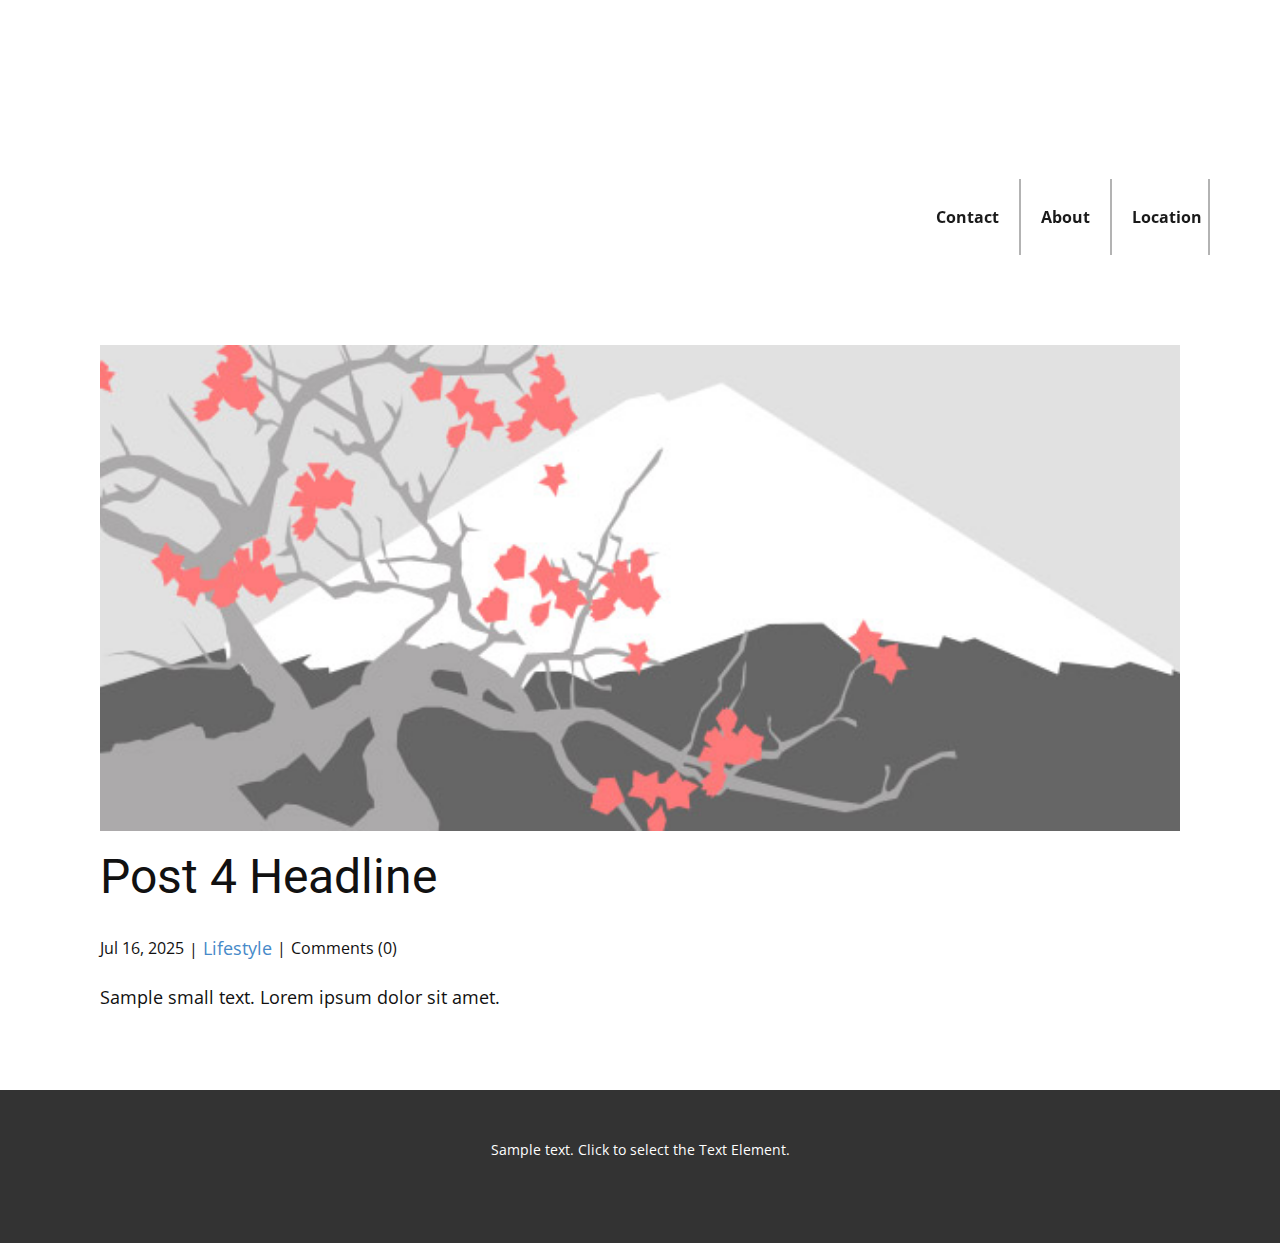
<file: blog/post-3.html>
<!DOCTYPE html>
<html style="font-size: 16px;" lang="en"><head>
    <meta name="viewport" content="width=device-width, initial-scale=1.0">
    <meta charset="utf-8">
    <meta name="keywords" content="Post 1 Headline">
    <meta name="description" content="">
    <title>Post 4 Headline</title>
    <link rel="stylesheet" href="../nicepage.css" media="screen">
<link rel="stylesheet" href="../Post-Template.css" media="screen">
    <script class="u-script" type="text/javascript" src="../jquery.js" defer=""></script>
    <script class="u-script" type="text/javascript" src="../nicepage.js" defer=""></script>
    <meta name="generator" content="Nicepage 7.10.10, nicepage.com">
    
    
    
    <link id="u-theme-google-font" rel="stylesheet" href="https://fonts.googleapis.com/css?family=Roboto:100,100i,200,200i,300,300i,400,400i,500,500i,600,600i,700,700i,800,800i,900,900i|Open+Sans:300,300i,400,400i,500,500i,600,600i,700,700i,800,800i">
    <script type="application/ld+json">{
		"@context": "http://schema.org",
		"@type": "Organization",
		"name": ""
}</script>
    <meta name="theme-color" content="#478ac9">
  <meta data-intl-tel-input-cdn-path="intlTelInput/"></head>
  <body data-path-to-root="./" data-include-products="false" class="u-body u-xl-mode" data-lang="en"><header class="u-clearfix u-header u-header" id="header"><div class="u-clearfix u-sheet u-valign-bottom-xl u-valign-bottom-xs u-valign-middle-lg u-valign-middle-md u-valign-middle-sm u-sheet-1">
        <h1 class="u-border-2 u-text u-text-body-alt-color u-text-1">FDAP Engineering </h1>
        <nav class="u-menu u-menu-one-level u-offcanvas u-menu-1" role="navigation" data-custom-animation="{&quot;animation&quot;:{&quot;XXL&quot;:{&quot;steps&quot;:[],&quot;hidden&quot;:false,&quot;start&quot;:{&quot;at&quot;:&quot;bottom&quot;,&quot;off&quot;:0},&quot;end&quot;:{&quot;at&quot;:&quot;top&quot;,&quot;off&quot;:0}},&quot;XL&quot;:{&quot;steps&quot;:[{&quot;dist&quot;:0.5,&quot;skip&quot;:0,&quot;blur&quot;:0,&quot;sticky&quot;:false,&quot;fixed&quot;:true,&quot;mx&quot;:0,&quot;my&quot;:0,&quot;op&quot;:0,&quot;rot&quot;:0,&quot;sx&quot;:1,&quot;sy&quot;:1,&quot;bgy&quot;:0}],&quot;hidden&quot;:false,&quot;start&quot;:{&quot;at&quot;:&quot;middle&quot;,&quot;off&quot;:0},&quot;end&quot;:{&quot;at&quot;:&quot;top&quot;,&quot;off&quot;:0}},&quot;LG&quot;:{&quot;steps&quot;:[],&quot;hidden&quot;:false,&quot;start&quot;:{&quot;at&quot;:&quot;bottom&quot;,&quot;off&quot;:0},&quot;end&quot;:{&quot;at&quot;:&quot;top&quot;,&quot;off&quot;:0}},&quot;MD&quot;:{&quot;steps&quot;:[],&quot;hidden&quot;:false,&quot;start&quot;:{&quot;at&quot;:&quot;bottom&quot;,&quot;off&quot;:0},&quot;end&quot;:{&quot;at&quot;:&quot;top&quot;,&quot;off&quot;:0}},&quot;SM&quot;:{&quot;steps&quot;:[],&quot;hidden&quot;:true,&quot;start&quot;:{&quot;at&quot;:&quot;bottom&quot;,&quot;off&quot;:0},&quot;end&quot;:{&quot;at&quot;:&quot;top&quot;,&quot;off&quot;:0}},&quot;XS&quot;:{&quot;steps&quot;:[],&quot;hidden&quot;:true,&quot;start&quot;:{&quot;at&quot;:&quot;bottom&quot;,&quot;off&quot;:0},&quot;end&quot;:{&quot;at&quot;:&quot;top&quot;,&quot;off&quot;:0}}},&quot;container&quot;:&quot;&quot;}">
          <div class="menu-collapse" style="font-size: 1rem; letter-spacing: 0px; font-weight: 700;">
            <a class="u-button-style u-custom-active-border-color u-custom-active-color u-custom-border u-custom-border-color u-custom-borders u-custom-color u-custom-hover-border-color u-custom-hover-color u-custom-left-right-menu-spacing u-custom-padding-bottom u-custom-text-active-color u-custom-text-color u-custom-text-decoration u-custom-text-hover-color u-custom-top-bottom-menu-spacing u-hamburger-link u-nav-link u-text-active-palette-1-base u-text-hover-palette-2-base u-hamburger-link-1" href="#" tabindex="-1" aria-label="Open menu" aria-controls="ca73">
              <svg class="u-svg-link" viewBox="0 0 24 24"><use xlink:href="#menu-hamburger"></use></svg>
              <svg class="u-svg-content" version="1.1" id="menu-hamburger" viewBox="0 0 16 16" x="0px" y="0px" xmlns:xlink="http://www.w3.org/1999/xlink" xmlns="http://www.w3.org/2000/svg"><g><rect y="1" width="16" height="2"></rect><rect y="7" width="16" height="2"></rect><rect y="13" width="16" height="2"></rect>
</g></svg>
            </a>
          </div>
          <div class="u-custom-menu u-nav-container">
            <ul role="menubar" class="u-nav u-spacing-0 u-unstyled u-nav-1"><li role="none" class="u-nav-item"><a tabindex="-1" role="menuitem" class="u-border-2 u-border-active-grey-30 u-border-grey-30 u-border-hover-grey-30 u-border-no-bottom u-border-no-left u-border-no-top u-button-style u-nav-link u-text-active-grey-15 u-text-grey-90 u-text-hover-grey-90" href="#" aria-haspopup="true" style="padding: 30px 20px;">Contact</a>
</li><li role="none" class="u-nav-item"><a tabindex="-1" role="menuitem" class="u-border-2 u-border-active-grey-30 u-border-grey-30 u-border-hover-grey-30 u-border-no-bottom u-border-no-left u-border-no-top u-button-style u-nav-link u-text-active-grey-15 u-text-grey-90 u-text-hover-grey-90" href="#" style="padding: 30px 20px;">About</a>
</li><li role="none" class="u-nav-item"><a tabindex="-1" role="menuitem" class="u-border-2 u-border-active-grey-30 u-border-grey-30 u-border-hover-grey-30 u-border-no-bottom u-border-no-left u-border-no-top u-button-style u-nav-link u-text-active-grey-15 u-text-grey-90 u-text-hover-grey-90" style="padding: 30px 6px 30px 20px;">Location</a>
</li></ul>
          </div>
          <div class="u-custom-menu u-nav-container-collapse" id="ca73" role="region" aria-label="Menu panel">
            <div class="u-black u-container-style u-inner-container-layout u-opacity u-opacity-95 u-sidenav">
              <div class="u-inner-container-layout u-sidenav-overflow">
                <div class="u-menu-close" tabindex="-1" aria-label="Close menu"></div>
                <ul class="u-align-center u-nav u-popupmenu-items u-unstyled u-nav-2" role="menubar"><li role="none" class="u-nav-item"><a tabindex="-1" role="menuitem" class="u-button-style u-nav-link" href="#" aria-haspopup="true">Contact</a>
</li><li role="none" class="u-nav-item"><a tabindex="-1" role="menuitem" class="u-button-style u-nav-link" href="#">About</a>
</li><li role="none" class="u-nav-item"><a tabindex="-1" role="menuitem" class="u-button-style u-nav-link">Location</a>
</li></ul>
              </div>
            </div>
            <div class="u-black u-menu-overlay u-opacity u-opacity-70"></div>
          </div>
        </nav>
      </div></header>
    <section class="u-align-center u-clearfix u-section-1" id="block-1">
      <div class="u-clearfix u-sheet u-valign-middle-md u-valign-middle-sm u-valign-middle-xs u-sheet-1"><!--post_details--><!--post_details_options_json--><!--{"source":""}--><!--/post_details_options_json--><!--blog_post-->
        <div class="u-container-style u-expanded-width u-post-details u-post-details-1">
          <div class="u-container-layout u-valign-middle u-container-layout-1"><!--blog_post_image-->
            <img alt="" class="u-blog-control u-expanded-width u-image u-image-default u-image-1" src="../images/0fd3416c.jpeg"><!--/blog_post_image--><!--blog_post_header-->
            <h2 class="u-blog-control u-text u-text-1">Post 4 Headline</h2><!--/blog_post_header--><!--blog_post_metadata-->
            <div class="u-blog-control u-metadata u-metadata-1"><!--blog_post_metadata_date--><span class="u-meta-date u-meta-icon">Jul 16, 2025</span><!--/blog_post_metadata_date--><!--blog_post_metadata_category--><span class="u-meta-category u-meta-icon"><a href="../blog/blog.html#/blog-1///3">Lifestyle</a></span><!--/blog_post_metadata_category--><!--blog_post_metadata_comments--><span class="u-meta-comments u-meta-icon"><!--blog_post_metadata_comments_content-->Comments (0)<!--/blog_post_metadata_comments_content--></span><!--/blog_post_metadata_comments-->
            </div><!--/blog_post_metadata--><!--blog_post_content-->
            <div class="u-align-justify u-blog-control u-post-content u-text u-text-2 fr-view">
  <p>Sample small text. Lorem ipsum dolor sit amet.</p>
  </div><!--/blog_post_content-->
          </div>
        </div><!--/blog_post--><!--/post_details-->
      </div>
    </section>
    
    
    
    <footer class="u-align-center u-clearfix u-container-align-center u-footer u-grey-80 u-footer" id="footer"><div class="u-clearfix u-sheet u-sheet-1">
        <p class="u-small-text u-text u-text-variant u-text-1">Sample text. Click to select the Text Element.</p>
      </div></footer>
    <section class="u-backlink u-clearfix u-grey-80"></section>
  
</body></html>
</file>
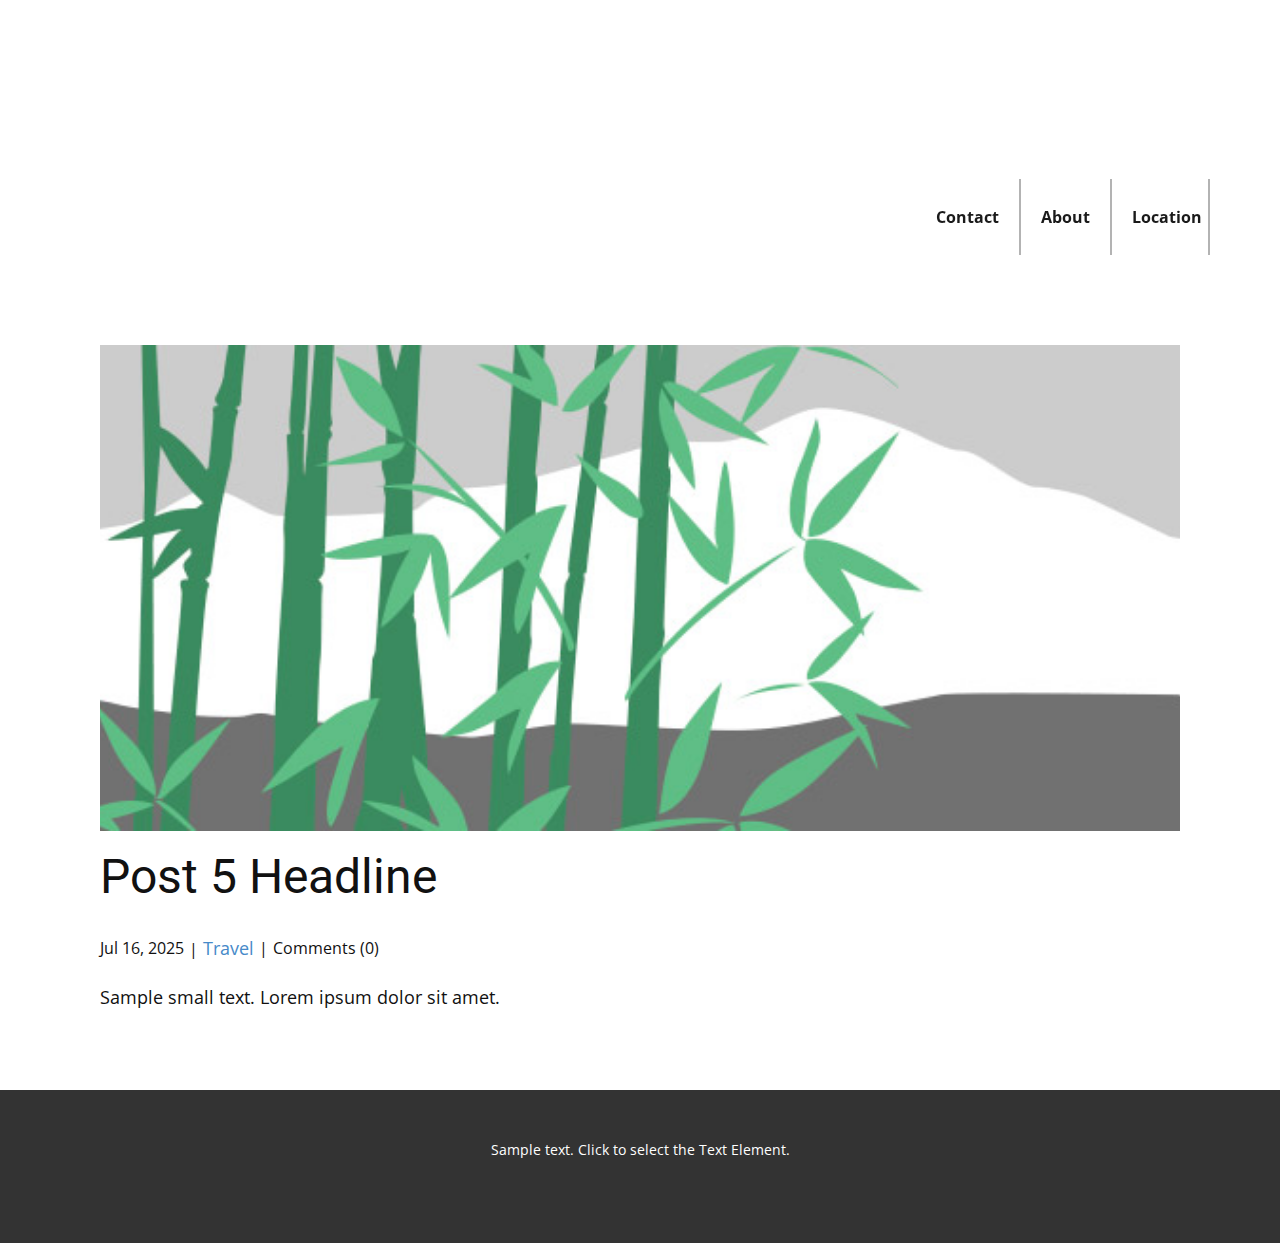
<file: blog/post-4.html>
<!DOCTYPE html>
<html style="font-size: 16px;" lang="en"><head>
    <meta name="viewport" content="width=device-width, initial-scale=1.0">
    <meta charset="utf-8">
    <meta name="keywords" content="Post 1 Headline">
    <meta name="description" content="">
    <title>Post 5 Headline</title>
    <link rel="stylesheet" href="../nicepage.css" media="screen">
<link rel="stylesheet" href="../Post-Template.css" media="screen">
    <script class="u-script" type="text/javascript" src="../jquery.js" defer=""></script>
    <script class="u-script" type="text/javascript" src="../nicepage.js" defer=""></script>
    <meta name="generator" content="Nicepage 7.10.10, nicepage.com">
    
    
    
    <link id="u-theme-google-font" rel="stylesheet" href="https://fonts.googleapis.com/css?family=Roboto:100,100i,200,200i,300,300i,400,400i,500,500i,600,600i,700,700i,800,800i,900,900i|Open+Sans:300,300i,400,400i,500,500i,600,600i,700,700i,800,800i">
    <script type="application/ld+json">{
		"@context": "http://schema.org",
		"@type": "Organization",
		"name": ""
}</script>
    <meta name="theme-color" content="#478ac9">
  <meta data-intl-tel-input-cdn-path="intlTelInput/"></head>
  <body data-path-to-root="./" data-include-products="false" class="u-body u-xl-mode" data-lang="en"><header class="u-clearfix u-header u-header" id="header"><div class="u-clearfix u-sheet u-valign-bottom-xl u-valign-bottom-xs u-valign-middle-lg u-valign-middle-md u-valign-middle-sm u-sheet-1">
        <h1 class="u-border-2 u-text u-text-body-alt-color u-text-1">FDAP Engineering </h1>
        <nav class="u-menu u-menu-one-level u-offcanvas u-menu-1" role="navigation" data-custom-animation="{&quot;animation&quot;:{&quot;XXL&quot;:{&quot;steps&quot;:[],&quot;hidden&quot;:false,&quot;start&quot;:{&quot;at&quot;:&quot;bottom&quot;,&quot;off&quot;:0},&quot;end&quot;:{&quot;at&quot;:&quot;top&quot;,&quot;off&quot;:0}},&quot;XL&quot;:{&quot;steps&quot;:[{&quot;dist&quot;:0.5,&quot;skip&quot;:0,&quot;blur&quot;:0,&quot;sticky&quot;:false,&quot;fixed&quot;:true,&quot;mx&quot;:0,&quot;my&quot;:0,&quot;op&quot;:0,&quot;rot&quot;:0,&quot;sx&quot;:1,&quot;sy&quot;:1,&quot;bgy&quot;:0}],&quot;hidden&quot;:false,&quot;start&quot;:{&quot;at&quot;:&quot;middle&quot;,&quot;off&quot;:0},&quot;end&quot;:{&quot;at&quot;:&quot;top&quot;,&quot;off&quot;:0}},&quot;LG&quot;:{&quot;steps&quot;:[],&quot;hidden&quot;:false,&quot;start&quot;:{&quot;at&quot;:&quot;bottom&quot;,&quot;off&quot;:0},&quot;end&quot;:{&quot;at&quot;:&quot;top&quot;,&quot;off&quot;:0}},&quot;MD&quot;:{&quot;steps&quot;:[],&quot;hidden&quot;:false,&quot;start&quot;:{&quot;at&quot;:&quot;bottom&quot;,&quot;off&quot;:0},&quot;end&quot;:{&quot;at&quot;:&quot;top&quot;,&quot;off&quot;:0}},&quot;SM&quot;:{&quot;steps&quot;:[],&quot;hidden&quot;:true,&quot;start&quot;:{&quot;at&quot;:&quot;bottom&quot;,&quot;off&quot;:0},&quot;end&quot;:{&quot;at&quot;:&quot;top&quot;,&quot;off&quot;:0}},&quot;XS&quot;:{&quot;steps&quot;:[],&quot;hidden&quot;:true,&quot;start&quot;:{&quot;at&quot;:&quot;bottom&quot;,&quot;off&quot;:0},&quot;end&quot;:{&quot;at&quot;:&quot;top&quot;,&quot;off&quot;:0}}},&quot;container&quot;:&quot;&quot;}">
          <div class="menu-collapse" style="font-size: 1rem; letter-spacing: 0px; font-weight: 700;">
            <a class="u-button-style u-custom-active-border-color u-custom-active-color u-custom-border u-custom-border-color u-custom-borders u-custom-color u-custom-hover-border-color u-custom-hover-color u-custom-left-right-menu-spacing u-custom-padding-bottom u-custom-text-active-color u-custom-text-color u-custom-text-decoration u-custom-text-hover-color u-custom-top-bottom-menu-spacing u-hamburger-link u-nav-link u-text-active-palette-1-base u-text-hover-palette-2-base u-hamburger-link-1" href="#" tabindex="-1" aria-label="Open menu" aria-controls="ca73">
              <svg class="u-svg-link" viewBox="0 0 24 24"><use xlink:href="#menu-hamburger"></use></svg>
              <svg class="u-svg-content" version="1.1" id="menu-hamburger" viewBox="0 0 16 16" x="0px" y="0px" xmlns:xlink="http://www.w3.org/1999/xlink" xmlns="http://www.w3.org/2000/svg"><g><rect y="1" width="16" height="2"></rect><rect y="7" width="16" height="2"></rect><rect y="13" width="16" height="2"></rect>
</g></svg>
            </a>
          </div>
          <div class="u-custom-menu u-nav-container">
            <ul role="menubar" class="u-nav u-spacing-0 u-unstyled u-nav-1"><li role="none" class="u-nav-item"><a tabindex="-1" role="menuitem" class="u-border-2 u-border-active-grey-30 u-border-grey-30 u-border-hover-grey-30 u-border-no-bottom u-border-no-left u-border-no-top u-button-style u-nav-link u-text-active-grey-15 u-text-grey-90 u-text-hover-grey-90" href="#" aria-haspopup="true" style="padding: 30px 20px;">Contact</a>
</li><li role="none" class="u-nav-item"><a tabindex="-1" role="menuitem" class="u-border-2 u-border-active-grey-30 u-border-grey-30 u-border-hover-grey-30 u-border-no-bottom u-border-no-left u-border-no-top u-button-style u-nav-link u-text-active-grey-15 u-text-grey-90 u-text-hover-grey-90" href="#" style="padding: 30px 20px;">About</a>
</li><li role="none" class="u-nav-item"><a tabindex="-1" role="menuitem" class="u-border-2 u-border-active-grey-30 u-border-grey-30 u-border-hover-grey-30 u-border-no-bottom u-border-no-left u-border-no-top u-button-style u-nav-link u-text-active-grey-15 u-text-grey-90 u-text-hover-grey-90" style="padding: 30px 6px 30px 20px;">Location</a>
</li></ul>
          </div>
          <div class="u-custom-menu u-nav-container-collapse" id="ca73" role="region" aria-label="Menu panel">
            <div class="u-black u-container-style u-inner-container-layout u-opacity u-opacity-95 u-sidenav">
              <div class="u-inner-container-layout u-sidenav-overflow">
                <div class="u-menu-close" tabindex="-1" aria-label="Close menu"></div>
                <ul class="u-align-center u-nav u-popupmenu-items u-unstyled u-nav-2" role="menubar"><li role="none" class="u-nav-item"><a tabindex="-1" role="menuitem" class="u-button-style u-nav-link" href="#" aria-haspopup="true">Contact</a>
</li><li role="none" class="u-nav-item"><a tabindex="-1" role="menuitem" class="u-button-style u-nav-link" href="#">About</a>
</li><li role="none" class="u-nav-item"><a tabindex="-1" role="menuitem" class="u-button-style u-nav-link">Location</a>
</li></ul>
              </div>
            </div>
            <div class="u-black u-menu-overlay u-opacity u-opacity-70"></div>
          </div>
        </nav>
      </div></header>
    <section class="u-align-center u-clearfix u-section-1" id="block-1">
      <div class="u-clearfix u-sheet u-valign-middle-md u-valign-middle-sm u-valign-middle-xs u-sheet-1"><!--post_details--><!--post_details_options_json--><!--{"source":""}--><!--/post_details_options_json--><!--blog_post-->
        <div class="u-container-style u-expanded-width u-post-details u-post-details-1">
          <div class="u-container-layout u-valign-middle u-container-layout-1"><!--blog_post_image-->
            <img alt="" class="u-blog-control u-expanded-width u-image u-image-default u-image-1" src="../images/68f64b9d.jpeg"><!--/blog_post_image--><!--blog_post_header-->
            <h2 class="u-blog-control u-text u-text-1">Post 5 Headline</h2><!--/blog_post_header--><!--blog_post_metadata-->
            <div class="u-blog-control u-metadata u-metadata-1"><!--blog_post_metadata_date--><span class="u-meta-date u-meta-icon">Jul 16, 2025</span><!--/blog_post_metadata_date--><!--blog_post_metadata_category--><span class="u-meta-category u-meta-icon"><a href="../blog/blog.html#/blog-1///2">Travel</a></span><!--/blog_post_metadata_category--><!--blog_post_metadata_comments--><span class="u-meta-comments u-meta-icon"><!--blog_post_metadata_comments_content-->Comments (0)<!--/blog_post_metadata_comments_content--></span><!--/blog_post_metadata_comments-->
            </div><!--/blog_post_metadata--><!--blog_post_content-->
            <div class="u-align-justify u-blog-control u-post-content u-text u-text-2 fr-view">
  <p>Sample small text. Lorem ipsum dolor sit amet.</p>
  </div><!--/blog_post_content-->
          </div>
        </div><!--/blog_post--><!--/post_details-->
      </div>
    </section>
    
    
    
    <footer class="u-align-center u-clearfix u-container-align-center u-footer u-grey-80 u-footer" id="footer"><div class="u-clearfix u-sheet u-sheet-1">
        <p class="u-small-text u-text u-text-variant u-text-1">Sample text. Click to select the Text Element.</p>
      </div></footer>
    <section class="u-backlink u-clearfix u-grey-80"></section>
  
</body></html>
</file>
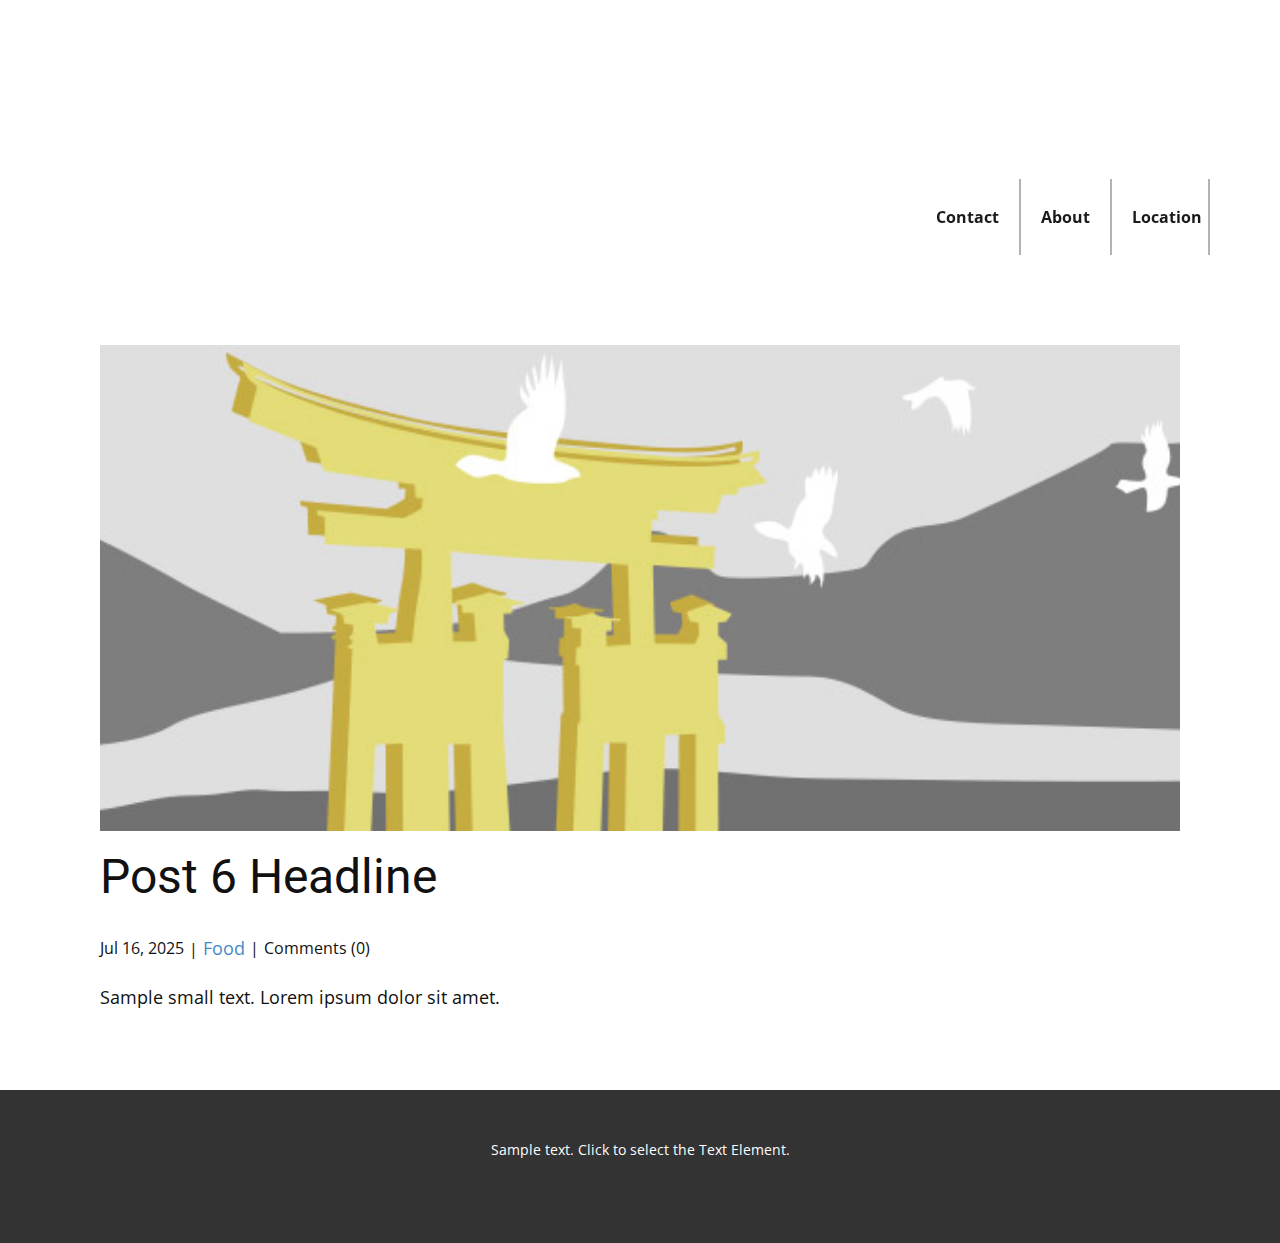
<file: blog/post-5.html>
<!DOCTYPE html>
<html style="font-size: 16px;" lang="en"><head>
    <meta name="viewport" content="width=device-width, initial-scale=1.0">
    <meta charset="utf-8">
    <meta name="keywords" content="Post 1 Headline">
    <meta name="description" content="">
    <title>Post 6 Headline</title>
    <link rel="stylesheet" href="../nicepage.css" media="screen">
<link rel="stylesheet" href="../Post-Template.css" media="screen">
    <script class="u-script" type="text/javascript" src="../jquery.js" defer=""></script>
    <script class="u-script" type="text/javascript" src="../nicepage.js" defer=""></script>
    <meta name="generator" content="Nicepage 7.10.10, nicepage.com">
    
    
    
    <link id="u-theme-google-font" rel="stylesheet" href="https://fonts.googleapis.com/css?family=Roboto:100,100i,200,200i,300,300i,400,400i,500,500i,600,600i,700,700i,800,800i,900,900i|Open+Sans:300,300i,400,400i,500,500i,600,600i,700,700i,800,800i">
    <script type="application/ld+json">{
		"@context": "http://schema.org",
		"@type": "Organization",
		"name": ""
}</script>
    <meta name="theme-color" content="#478ac9">
  <meta data-intl-tel-input-cdn-path="intlTelInput/"></head>
  <body data-path-to-root="./" data-include-products="false" class="u-body u-xl-mode" data-lang="en"><header class="u-clearfix u-header u-header" id="header"><div class="u-clearfix u-sheet u-valign-bottom-xl u-valign-bottom-xs u-valign-middle-lg u-valign-middle-md u-valign-middle-sm u-sheet-1">
        <h1 class="u-border-2 u-text u-text-body-alt-color u-text-1">FDAP Engineering </h1>
        <nav class="u-menu u-menu-one-level u-offcanvas u-menu-1" role="navigation" data-custom-animation="{&quot;animation&quot;:{&quot;XXL&quot;:{&quot;steps&quot;:[],&quot;hidden&quot;:false,&quot;start&quot;:{&quot;at&quot;:&quot;bottom&quot;,&quot;off&quot;:0},&quot;end&quot;:{&quot;at&quot;:&quot;top&quot;,&quot;off&quot;:0}},&quot;XL&quot;:{&quot;steps&quot;:[{&quot;dist&quot;:0.5,&quot;skip&quot;:0,&quot;blur&quot;:0,&quot;sticky&quot;:false,&quot;fixed&quot;:true,&quot;mx&quot;:0,&quot;my&quot;:0,&quot;op&quot;:0,&quot;rot&quot;:0,&quot;sx&quot;:1,&quot;sy&quot;:1,&quot;bgy&quot;:0}],&quot;hidden&quot;:false,&quot;start&quot;:{&quot;at&quot;:&quot;middle&quot;,&quot;off&quot;:0},&quot;end&quot;:{&quot;at&quot;:&quot;top&quot;,&quot;off&quot;:0}},&quot;LG&quot;:{&quot;steps&quot;:[],&quot;hidden&quot;:false,&quot;start&quot;:{&quot;at&quot;:&quot;bottom&quot;,&quot;off&quot;:0},&quot;end&quot;:{&quot;at&quot;:&quot;top&quot;,&quot;off&quot;:0}},&quot;MD&quot;:{&quot;steps&quot;:[],&quot;hidden&quot;:false,&quot;start&quot;:{&quot;at&quot;:&quot;bottom&quot;,&quot;off&quot;:0},&quot;end&quot;:{&quot;at&quot;:&quot;top&quot;,&quot;off&quot;:0}},&quot;SM&quot;:{&quot;steps&quot;:[],&quot;hidden&quot;:true,&quot;start&quot;:{&quot;at&quot;:&quot;bottom&quot;,&quot;off&quot;:0},&quot;end&quot;:{&quot;at&quot;:&quot;top&quot;,&quot;off&quot;:0}},&quot;XS&quot;:{&quot;steps&quot;:[],&quot;hidden&quot;:true,&quot;start&quot;:{&quot;at&quot;:&quot;bottom&quot;,&quot;off&quot;:0},&quot;end&quot;:{&quot;at&quot;:&quot;top&quot;,&quot;off&quot;:0}}},&quot;container&quot;:&quot;&quot;}">
          <div class="menu-collapse" style="font-size: 1rem; letter-spacing: 0px; font-weight: 700;">
            <a class="u-button-style u-custom-active-border-color u-custom-active-color u-custom-border u-custom-border-color u-custom-borders u-custom-color u-custom-hover-border-color u-custom-hover-color u-custom-left-right-menu-spacing u-custom-padding-bottom u-custom-text-active-color u-custom-text-color u-custom-text-decoration u-custom-text-hover-color u-custom-top-bottom-menu-spacing u-hamburger-link u-nav-link u-text-active-palette-1-base u-text-hover-palette-2-base u-hamburger-link-1" href="#" tabindex="-1" aria-label="Open menu" aria-controls="ca73">
              <svg class="u-svg-link" viewBox="0 0 24 24"><use xlink:href="#menu-hamburger"></use></svg>
              <svg class="u-svg-content" version="1.1" id="menu-hamburger" viewBox="0 0 16 16" x="0px" y="0px" xmlns:xlink="http://www.w3.org/1999/xlink" xmlns="http://www.w3.org/2000/svg"><g><rect y="1" width="16" height="2"></rect><rect y="7" width="16" height="2"></rect><rect y="13" width="16" height="2"></rect>
</g></svg>
            </a>
          </div>
          <div class="u-custom-menu u-nav-container">
            <ul role="menubar" class="u-nav u-spacing-0 u-unstyled u-nav-1"><li role="none" class="u-nav-item"><a tabindex="-1" role="menuitem" class="u-border-2 u-border-active-grey-30 u-border-grey-30 u-border-hover-grey-30 u-border-no-bottom u-border-no-left u-border-no-top u-button-style u-nav-link u-text-active-grey-15 u-text-grey-90 u-text-hover-grey-90" href="#" aria-haspopup="true" style="padding: 30px 20px;">Contact</a>
</li><li role="none" class="u-nav-item"><a tabindex="-1" role="menuitem" class="u-border-2 u-border-active-grey-30 u-border-grey-30 u-border-hover-grey-30 u-border-no-bottom u-border-no-left u-border-no-top u-button-style u-nav-link u-text-active-grey-15 u-text-grey-90 u-text-hover-grey-90" href="#" style="padding: 30px 20px;">About</a>
</li><li role="none" class="u-nav-item"><a tabindex="-1" role="menuitem" class="u-border-2 u-border-active-grey-30 u-border-grey-30 u-border-hover-grey-30 u-border-no-bottom u-border-no-left u-border-no-top u-button-style u-nav-link u-text-active-grey-15 u-text-grey-90 u-text-hover-grey-90" style="padding: 30px 6px 30px 20px;">Location</a>
</li></ul>
          </div>
          <div class="u-custom-menu u-nav-container-collapse" id="ca73" role="region" aria-label="Menu panel">
            <div class="u-black u-container-style u-inner-container-layout u-opacity u-opacity-95 u-sidenav">
              <div class="u-inner-container-layout u-sidenav-overflow">
                <div class="u-menu-close" tabindex="-1" aria-label="Close menu"></div>
                <ul class="u-align-center u-nav u-popupmenu-items u-unstyled u-nav-2" role="menubar"><li role="none" class="u-nav-item"><a tabindex="-1" role="menuitem" class="u-button-style u-nav-link" href="#" aria-haspopup="true">Contact</a>
</li><li role="none" class="u-nav-item"><a tabindex="-1" role="menuitem" class="u-button-style u-nav-link" href="#">About</a>
</li><li role="none" class="u-nav-item"><a tabindex="-1" role="menuitem" class="u-button-style u-nav-link">Location</a>
</li></ul>
              </div>
            </div>
            <div class="u-black u-menu-overlay u-opacity u-opacity-70"></div>
          </div>
        </nav>
      </div></header>
    <section class="u-align-center u-clearfix u-section-1" id="block-1">
      <div class="u-clearfix u-sheet u-valign-middle-md u-valign-middle-sm u-valign-middle-xs u-sheet-1"><!--post_details--><!--post_details_options_json--><!--{"source":""}--><!--/post_details_options_json--><!--blog_post-->
        <div class="u-container-style u-expanded-width u-post-details u-post-details-1">
          <div class="u-container-layout u-valign-middle u-container-layout-1"><!--blog_post_image-->
            <img alt="" class="u-blog-control u-expanded-width u-image u-image-default u-image-1" src="../images/8ad73f3c.jpeg"><!--/blog_post_image--><!--blog_post_header-->
            <h2 class="u-blog-control u-text u-text-1">Post 6 Headline</h2><!--/blog_post_header--><!--blog_post_metadata-->
            <div class="u-blog-control u-metadata u-metadata-1"><!--blog_post_metadata_date--><span class="u-meta-date u-meta-icon">Jul 16, 2025</span><!--/blog_post_metadata_date--><!--blog_post_metadata_category--><span class="u-meta-category u-meta-icon"><a href="../blog/blog.html#/blog-1///1">Food</a></span><!--/blog_post_metadata_category--><!--blog_post_metadata_comments--><span class="u-meta-comments u-meta-icon"><!--blog_post_metadata_comments_content-->Comments (0)<!--/blog_post_metadata_comments_content--></span><!--/blog_post_metadata_comments-->
            </div><!--/blog_post_metadata--><!--blog_post_content-->
            <div class="u-align-justify u-blog-control u-post-content u-text u-text-2 fr-view">
  <p>Sample small text. Lorem ipsum dolor sit amet.</p>
  </div><!--/blog_post_content-->
          </div>
        </div><!--/blog_post--><!--/post_details-->
      </div>
    </section>
    
    
    
    <footer class="u-align-center u-clearfix u-container-align-center u-footer u-grey-80 u-footer" id="footer"><div class="u-clearfix u-sheet u-sheet-1">
        <p class="u-small-text u-text u-text-variant u-text-1">Sample text. Click to select the Text Element.</p>
      </div></footer>
    <section class="u-backlink u-clearfix u-grey-80"></section>
  
</body></html>
</file>
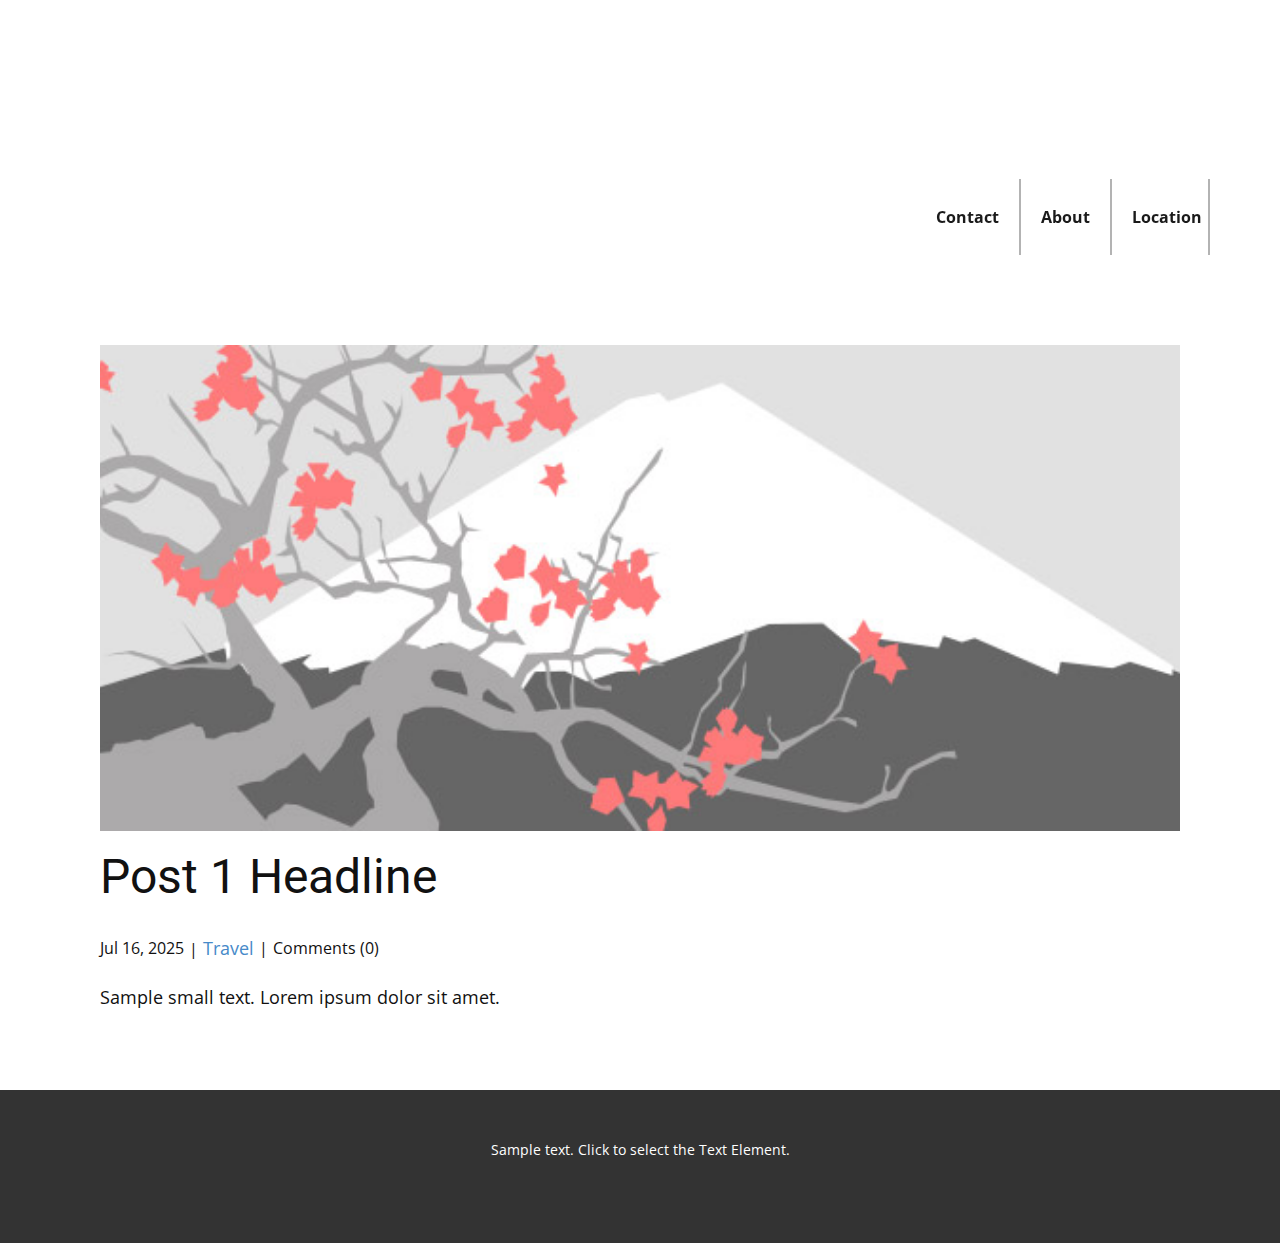
<file: blog/post.html>
<!DOCTYPE html>
<html style="font-size: 16px;" lang="en"><head>
    <meta name="viewport" content="width=device-width, initial-scale=1.0">
    <meta charset="utf-8">
    <meta name="keywords" content="Post 1 Headline">
    <meta name="description" content="">
    <title>Post 1 Headline</title>
    <link rel="stylesheet" href="../nicepage.css" media="screen">
<link rel="stylesheet" href="../Post-Template.css" media="screen">
    <script class="u-script" type="text/javascript" src="../jquery.js" defer=""></script>
    <script class="u-script" type="text/javascript" src="../nicepage.js" defer=""></script>
    <meta name="generator" content="Nicepage 7.10.10, nicepage.com">
    
    
    
    <link id="u-theme-google-font" rel="stylesheet" href="https://fonts.googleapis.com/css?family=Roboto:100,100i,200,200i,300,300i,400,400i,500,500i,600,600i,700,700i,800,800i,900,900i|Open+Sans:300,300i,400,400i,500,500i,600,600i,700,700i,800,800i">
    <script type="application/ld+json">{
		"@context": "http://schema.org",
		"@type": "Organization",
		"name": ""
}</script>
    <meta name="theme-color" content="#478ac9">
  <meta data-intl-tel-input-cdn-path="intlTelInput/"></head>
  <body data-path-to-root="./" data-include-products="false" class="u-body u-xl-mode" data-lang="en"><header class="u-clearfix u-header u-header" id="header"><div class="u-clearfix u-sheet u-valign-bottom-xl u-valign-bottom-xs u-valign-middle-lg u-valign-middle-md u-valign-middle-sm u-sheet-1">
        <h1 class="u-border-2 u-text u-text-body-alt-color u-text-1">FDAP Engineering </h1>
        <nav class="u-menu u-menu-one-level u-offcanvas u-menu-1" role="navigation" data-custom-animation="{&quot;animation&quot;:{&quot;XXL&quot;:{&quot;steps&quot;:[],&quot;hidden&quot;:false,&quot;start&quot;:{&quot;at&quot;:&quot;bottom&quot;,&quot;off&quot;:0},&quot;end&quot;:{&quot;at&quot;:&quot;top&quot;,&quot;off&quot;:0}},&quot;XL&quot;:{&quot;steps&quot;:[{&quot;dist&quot;:0.5,&quot;skip&quot;:0,&quot;blur&quot;:0,&quot;sticky&quot;:false,&quot;fixed&quot;:true,&quot;mx&quot;:0,&quot;my&quot;:0,&quot;op&quot;:0,&quot;rot&quot;:0,&quot;sx&quot;:1,&quot;sy&quot;:1,&quot;bgy&quot;:0}],&quot;hidden&quot;:false,&quot;start&quot;:{&quot;at&quot;:&quot;middle&quot;,&quot;off&quot;:0},&quot;end&quot;:{&quot;at&quot;:&quot;top&quot;,&quot;off&quot;:0}},&quot;LG&quot;:{&quot;steps&quot;:[],&quot;hidden&quot;:false,&quot;start&quot;:{&quot;at&quot;:&quot;bottom&quot;,&quot;off&quot;:0},&quot;end&quot;:{&quot;at&quot;:&quot;top&quot;,&quot;off&quot;:0}},&quot;MD&quot;:{&quot;steps&quot;:[],&quot;hidden&quot;:false,&quot;start&quot;:{&quot;at&quot;:&quot;bottom&quot;,&quot;off&quot;:0},&quot;end&quot;:{&quot;at&quot;:&quot;top&quot;,&quot;off&quot;:0}},&quot;SM&quot;:{&quot;steps&quot;:[],&quot;hidden&quot;:true,&quot;start&quot;:{&quot;at&quot;:&quot;bottom&quot;,&quot;off&quot;:0},&quot;end&quot;:{&quot;at&quot;:&quot;top&quot;,&quot;off&quot;:0}},&quot;XS&quot;:{&quot;steps&quot;:[],&quot;hidden&quot;:true,&quot;start&quot;:{&quot;at&quot;:&quot;bottom&quot;,&quot;off&quot;:0},&quot;end&quot;:{&quot;at&quot;:&quot;top&quot;,&quot;off&quot;:0}}},&quot;container&quot;:&quot;&quot;}">
          <div class="menu-collapse" style="font-size: 1rem; letter-spacing: 0px; font-weight: 700;">
            <a class="u-button-style u-custom-active-border-color u-custom-active-color u-custom-border u-custom-border-color u-custom-borders u-custom-color u-custom-hover-border-color u-custom-hover-color u-custom-left-right-menu-spacing u-custom-padding-bottom u-custom-text-active-color u-custom-text-color u-custom-text-decoration u-custom-text-hover-color u-custom-top-bottom-menu-spacing u-hamburger-link u-nav-link u-text-active-palette-1-base u-text-hover-palette-2-base u-hamburger-link-1" href="#" tabindex="-1" aria-label="Open menu" aria-controls="ca73">
              <svg class="u-svg-link" viewBox="0 0 24 24"><use xlink:href="#menu-hamburger"></use></svg>
              <svg class="u-svg-content" version="1.1" id="menu-hamburger" viewBox="0 0 16 16" x="0px" y="0px" xmlns:xlink="http://www.w3.org/1999/xlink" xmlns="http://www.w3.org/2000/svg"><g><rect y="1" width="16" height="2"></rect><rect y="7" width="16" height="2"></rect><rect y="13" width="16" height="2"></rect>
</g></svg>
            </a>
          </div>
          <div class="u-custom-menu u-nav-container">
            <ul role="menubar" class="u-nav u-spacing-0 u-unstyled u-nav-1"><li role="none" class="u-nav-item"><a tabindex="-1" role="menuitem" class="u-border-2 u-border-active-grey-30 u-border-grey-30 u-border-hover-grey-30 u-border-no-bottom u-border-no-left u-border-no-top u-button-style u-nav-link u-text-active-grey-15 u-text-grey-90 u-text-hover-grey-90" href="#" aria-haspopup="true" style="padding: 30px 20px;">Contact</a>
</li><li role="none" class="u-nav-item"><a tabindex="-1" role="menuitem" class="u-border-2 u-border-active-grey-30 u-border-grey-30 u-border-hover-grey-30 u-border-no-bottom u-border-no-left u-border-no-top u-button-style u-nav-link u-text-active-grey-15 u-text-grey-90 u-text-hover-grey-90" href="#" style="padding: 30px 20px;">About</a>
</li><li role="none" class="u-nav-item"><a tabindex="-1" role="menuitem" class="u-border-2 u-border-active-grey-30 u-border-grey-30 u-border-hover-grey-30 u-border-no-bottom u-border-no-left u-border-no-top u-button-style u-nav-link u-text-active-grey-15 u-text-grey-90 u-text-hover-grey-90" style="padding: 30px 6px 30px 20px;">Location</a>
</li></ul>
          </div>
          <div class="u-custom-menu u-nav-container-collapse" id="ca73" role="region" aria-label="Menu panel">
            <div class="u-black u-container-style u-inner-container-layout u-opacity u-opacity-95 u-sidenav">
              <div class="u-inner-container-layout u-sidenav-overflow">
                <div class="u-menu-close" tabindex="-1" aria-label="Close menu"></div>
                <ul class="u-align-center u-nav u-popupmenu-items u-unstyled u-nav-2" role="menubar"><li role="none" class="u-nav-item"><a tabindex="-1" role="menuitem" class="u-button-style u-nav-link" href="#" aria-haspopup="true">Contact</a>
</li><li role="none" class="u-nav-item"><a tabindex="-1" role="menuitem" class="u-button-style u-nav-link" href="#">About</a>
</li><li role="none" class="u-nav-item"><a tabindex="-1" role="menuitem" class="u-button-style u-nav-link">Location</a>
</li></ul>
              </div>
            </div>
            <div class="u-black u-menu-overlay u-opacity u-opacity-70"></div>
          </div>
        </nav>
      </div></header>
    <section class="u-align-center u-clearfix u-section-1" id="block-1">
      <div class="u-clearfix u-sheet u-valign-middle-md u-valign-middle-sm u-valign-middle-xs u-sheet-1"><!--post_details--><!--post_details_options_json--><!--{"source":""}--><!--/post_details_options_json--><!--blog_post-->
        <div class="u-container-style u-expanded-width u-post-details u-post-details-1">
          <div class="u-container-layout u-valign-middle u-container-layout-1"><!--blog_post_image-->
            <img alt="" class="u-blog-control u-expanded-width u-image u-image-default u-image-1" src="../images/0fd3416c.jpeg"><!--/blog_post_image--><!--blog_post_header-->
            <h2 class="u-blog-control u-text u-text-1">Post 1 Headline</h2><!--/blog_post_header--><!--blog_post_metadata-->
            <div class="u-blog-control u-metadata u-metadata-1"><!--blog_post_metadata_date--><span class="u-meta-date u-meta-icon">Jul 16, 2025</span><!--/blog_post_metadata_date--><!--blog_post_metadata_category--><span class="u-meta-category u-meta-icon"><a href="../blog/blog.html#/blog-1///2">Travel</a></span><!--/blog_post_metadata_category--><!--blog_post_metadata_comments--><span class="u-meta-comments u-meta-icon"><!--blog_post_metadata_comments_content-->Comments (0)<!--/blog_post_metadata_comments_content--></span><!--/blog_post_metadata_comments-->
            </div><!--/blog_post_metadata--><!--blog_post_content-->
            <div class="u-align-justify u-blog-control u-post-content u-text u-text-2 fr-view">
  <p>Sample small text. Lorem ipsum dolor sit amet.</p>
  </div><!--/blog_post_content-->
          </div>
        </div><!--/blog_post--><!--/post_details-->
      </div>
    </section>
    
    
    
    <footer class="u-align-center u-clearfix u-container-align-center u-footer u-grey-80 u-footer" id="footer"><div class="u-clearfix u-sheet u-sheet-1">
        <p class="u-small-text u-text u-text-variant u-text-1">Sample text. Click to select the Text Element.</p>
      </div></footer>
    <section class="u-backlink u-clearfix u-grey-80"></section>
  
</body></html>
</file>
